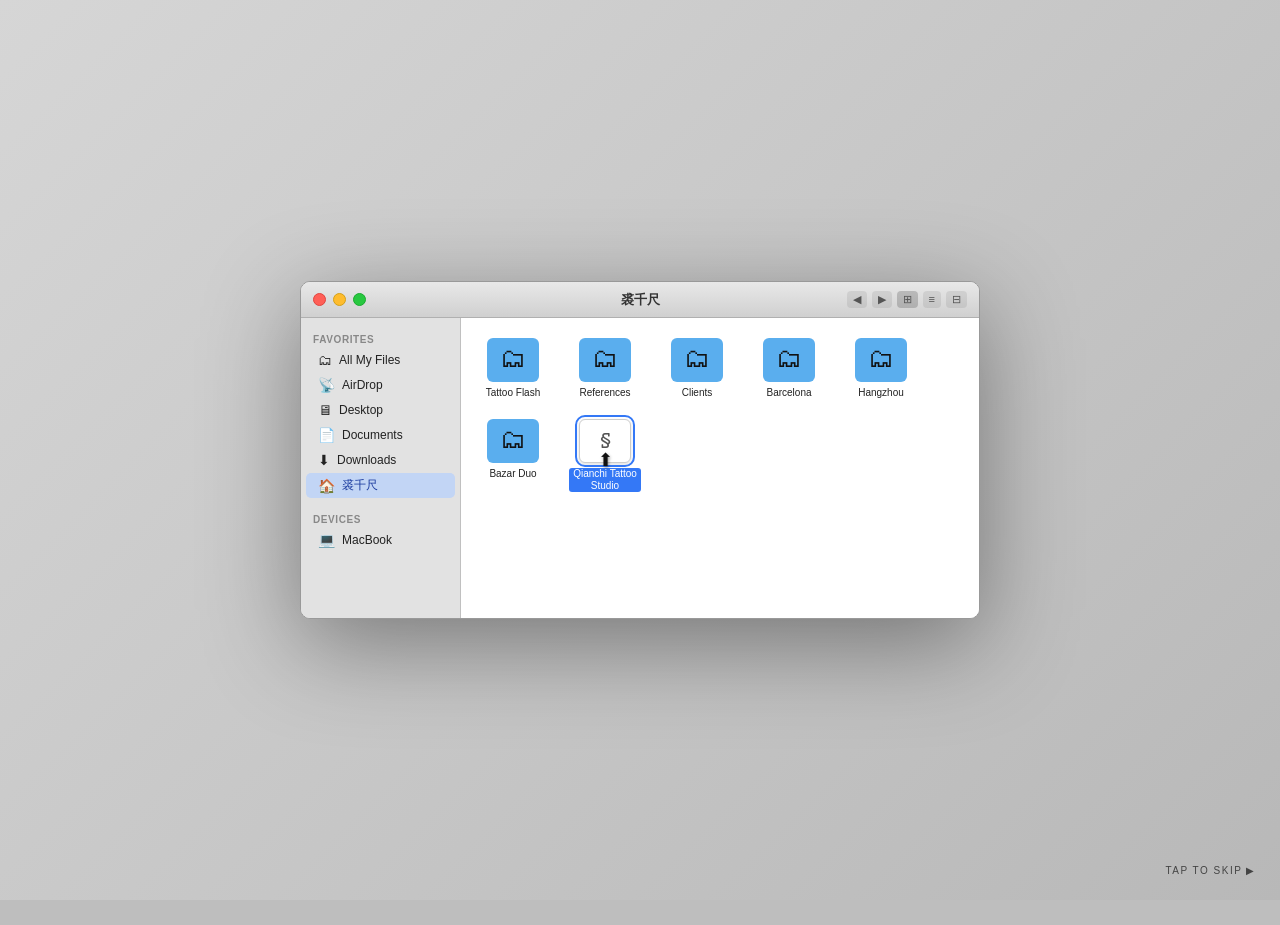
<file: index.html>
<!DOCTYPE html>
<html lang="zh">
<head>
<meta charset="UTF-8">
<meta name="viewport" content="width=device-width, initial-scale=1.0, maximum-scale=1.0">
<title>裘千尺 · Tattoo Studio</title>
<link rel="preconnect" href="https://fonts.googleapis.com">
<link href="https://fonts.googleapis.com/css2?family=Courier+Prime:ital,wght@0,400;0,700;1,400&display=swap" rel="stylesheet">
<link rel="stylesheet" href="style.css">
<script defer src="https://cloud.umami.is/script.js" data-website-id="6d7d5c8f-f612-4120-91cd-2d39d149b8e7"></script>
</head>
<body>

<!-- ════ SPLASH ════ -->
<div id="splash">
  <div id="finderWrap">
    <div id="finderWin">
      <div class="fn-titlebar">
        <div class="fn-dots">
          <span class="fn-dot fn-r"></span>
          <span class="fn-dot fn-y"></span>
          <span class="fn-dot fn-g"></span>
        </div>
        <span class="fn-title">裘千尺</span>
        <div class="fn-toolbar-icons">
          <span class="fn-icon-btn">◀</span>
          <span class="fn-icon-btn">▶</span>
          <span class="fn-icon-btn fn-active">⊞</span>
          <span class="fn-icon-btn">≡</span>
          <span class="fn-icon-btn">⊟</span>
        </div>
      </div>
      <div class="fn-body">
        <div class="fn-sidebar">
          <div class="fn-sgroup">Favorites</div>
          <div class="fn-sitem"><span class="fn-sico">🗂</span> All My Files</div>
          <div class="fn-sitem"><span class="fn-sico">📡</span> AirDrop</div>
          <div class="fn-sitem"><span class="fn-sico">🖥</span> Desktop</div>
          <div class="fn-sitem"><span class="fn-sico">📄</span> Documents</div>
          <div class="fn-sitem"><span class="fn-sico">⬇</span> Downloads</div>
          <div class="fn-sitem fn-sel"><span class="fn-sico">🏠</span> 裘千尺</div>
          <div class="fn-sgroup" style="margin-top:10px">Devices</div>
          <div class="fn-sitem"><span class="fn-sico">💻</span> MacBook</div>
        </div>
        <div class="fn-main" id="fnMain">
          <div class="fn-folder"><div class="fn-ficon fn-blue">🗂</div><span>Tattoo Flash</span></div>
          <div class="fn-folder"><div class="fn-ficon fn-blue">🗂</div><span>References</span></div>
          <div class="fn-folder"><div class="fn-ficon fn-blue">🗂</div><span>Clients</span></div>
          <div class="fn-folder"><div class="fn-ficon fn-blue">🗂</div><span>Barcelona</span></div>
          <div class="fn-folder"><div class="fn-ficon fn-blue">🗂</div><span>Hangzhou</span></div>
          <div class="fn-folder"><div class="fn-ficon fn-blue">🗂</div><span>Bazar Duo</span></div>
          <div class="fn-folder" id="fnFile">
            <div class="fn-ficon fn-rtf">§</div>
            <span>Qianchi Tattoo Studio</span>
          </div>
        </div>
      </div>
    </div>
    <div id="fnCursor">&#x2B06;</div>
  </div>
  <div class="splash-skip" onclick="window.endSplash && window.endSplash()">TAP TO SKIP ▶</div>
</div>

<!-- ════ LANGUAGE SELECT ════ -->
<div id="langSelect" style="display:none;">
  <div id="langCard">
    <div id="langTitle">Qianchi Tattoo Studio</div>
    <div id="langSub">choose your language</div>
    <div id="langBtns">
      <button class="lang-btn" onclick="setLang('en')">
        <span class="lang-btn-main">English</span>
        <span class="lang-btn-sub">EN</span>
      </button>
      <button class="lang-btn" onclick="setLang('es')">
        <span class="lang-btn-main">Español</span>
        <span class="lang-btn-sub">ES</span>
      </button>
      <button class="lang-btn" onclick="setLang('zh')">
        <span class="lang-btn-main">中文</span>
        <span class="lang-btn-sub">ZH</span>
      </button>
    </div>
  </div>
</div>

<!-- ════ APP ════ -->
<div class="app">

  <!-- titlebar -->
  <div class="titlebar">
    <div class="dots">
      <div class="dot dot-r" onclick="show('home')"></div>
      <div class="dot dot-y"></div>
      <div class="dot dot-g"></div>
    </div>
    <div class="tb-name">
      <div class="tb-file-icon">§</div>
      <span>Qianchi Tattoo Studio</span>
    </div>
  </div>

  <!-- toolbar -->
  <div class="toolbar-wrap">
    <div class="toolbar">
      <div class="tg"><div class="tb">¶</div></div>
      <div class="tg">
        <select class="tsel" style="width:62px"><option>Courier</option></select>
        <select class="tsel" style="width:68px"><option>Negrita</option></select>
        <select class="tsel" style="width:40px"><option>12</option></select>
      </div>
      <div class="tg">
        <button class="tb" id="langToggleBtn" onclick="cycleLang()" style="font-size:10px;letter-spacing:0.06em;padding:0 8px;color:var(--t-ink);">🌐 EN</button>
      </div>
      <div class="tg">
        <button class="tb" onclick="togglePalette(event)" style="font-size:10px;letter-spacing:0.06em;padding:0 8px;color:var(--t-ink);">⬛ Change Background</button>
      </div>
      <div class="tg"><div class="tb" style="font-size:10px;padding:0 5px">a</div></div>
      <div class="tg">
        <div class="tb" style="font-weight:bold">B</div>
        <div class="tb" style="font-style:italic">I</div>
        <div class="tb" style="text-decoration:underline">U</div>
      </div>
      <div class="tg">
        <div class="tb">≡</div><div class="tb">≡</div><div class="tb">≡</div><div class="tb">≡</div>
      </div>
      <div class="tg"><select class="tsel" style="width:42px"><option>1.0</option></select></div>
      <div class="tg"><div class="tb">☰</div></div>
    </div>

    <!-- COLOR PALETTE BAR -->
    <div class="palette-bar" id="paletteBar">
      <div class="swatch active" style="background:#ffffff;border-color:#888" title="White"       onclick="setTheme('white')"></div>
      <div class="swatch"        style="background:#000000"                   title="Black"       onclick="setTheme('black')"></div>
      <div class="swatch"        style="background:#f0ede6"                   title="Cream"       onclick="setTheme('cream')"></div>
      <div class="swatch"        style="background:#e8e0d4"                   title="Linen"       onclick="setTheme('linen')"></div>
      <div class="pal-sep"></div>
      <div class="swatch"        style="background:#fce4ec"                   title="Blush"       onclick="setTheme('blush')"></div>
      <div class="swatch"        style="background:#f8bbd0"                   title="Pink"        onclick="setTheme('pink')"></div>
      <div class="swatch"        style="background:#e1f5fe"                   title="Sky"         onclick="setTheme('sky')"></div>
      <div class="swatch"        style="background:#e8f5e9"                   title="Mint"        onclick="setTheme('mint')"></div>
      <div class="swatch"        style="background:#fff9c4"                   title="Lemon"       onclick="setTheme('lemon')"></div>
      <div class="swatch"        style="background:#f3e5f5"                   title="Lavender"    onclick="setTheme('lavender')"></div>
      <div class="swatch"        style="background:#fbe9e7"                   title="Peach"       onclick="setTheme('peach')"></div>
      <div class="pal-sep"></div>
      <div class="swatch"        style="background:#ff4081"                   title="Hot Pink"    onclick="setTheme('hotpink')"></div>
      <div class="swatch"        style="background:#e53935"                   title="Red"         onclick="setTheme('red')"></div>
      <div class="swatch"        style="background:#ff6d00"                   title="Orange"      onclick="setTheme('orange')"></div>
      <div class="swatch"        style="background:#ffd600"                   title="Yellow"      onclick="setTheme('yellow')"></div>
      <div class="swatch"        style="background:#00c853"                   title="Green"       onclick="setTheme('green')"></div>
      <div class="swatch"        style="background:#0091ea"                   title="Blue"        onclick="setTheme('blue')"></div>
      <div class="swatch"        style="background:#aa00ff"                   title="Purple"      onclick="setTheme('purple')"></div>
      <div class="pal-sep"></div>
      <div class="swatch"        style="background:#1a1a2e"                   title="Midnight"    onclick="setTheme('midnight')"></div>
      <div class="swatch"        style="background:#1b4332"                   title="Forest"      onclick="setTheme('forest')"></div>
      <div class="swatch"        style="background:#2d1b69"                   title="Ultraviolet" onclick="setTheme('ultraviolet')"></div>
      <div class="swatch"        style="background:#3e2723"                   title="Espresso"    onclick="setTheme('espresso')"></div>
      <div class="swatch"        style="background:#37474f"                   title="Slate"       onclick="setTheme('slate')"></div>
    </div>
  </div><!-- /toolbar-wrap -->

  <!-- DRAW BAR -->
  <div class="draw-bar" id="drawBar">
    <button class="draw-tool-btn" id="drawToggle" onclick="toggleDraw()">✏️ 画</button>
    <div class="draw-sep"></div>
    <button class="brush-btn on" id="bsz1" onclick="setBrush(2,'bsz1')" title="细 Fine"><div class="brush-dot" style="width:2px;height:2px"></div></button>
    <button class="brush-btn"    id="bsz2" onclick="setBrush(5,'bsz2')" title="中 Mid"><div class="brush-dot" style="width:5px;height:5px"></div></button>
    <button class="brush-btn"    id="bsz3" onclick="setBrush(10,'bsz3')" title="粗 Thick"><div class="brush-dot" style="width:9px;height:9px"></div></button>
    <button class="brush-btn"    id="bsz4" onclick="setBrush(20,'bsz4')" title="超粗 Fat"><div class="brush-dot" style="width:13px;height:13px"></div></button>
    <div class="draw-sep"></div>
    <button class="draw-tool-btn" id="eraserBtn" onclick="toggleEraser()">◻ 橡皮</button>
    <div class="draw-sep"></div>
    <div class="draw-cur-color" id="drawCurColor" style="background:#111111"></div>
    <div class="draw-sep"></div>
    <div class="draw-color on"  style="background:#111111"            onclick="setDrawColor('#111111',this)"></div>
    <div class="draw-color"     style="background:#ffffff;border-color:#999" onclick="setDrawColor('#ffffff',this)"></div>
    <div class="draw-color"     style="background:#e53935"            onclick="setDrawColor('#e53935',this)"></div>
    <div class="draw-color"     style="background:#ff6d00"            onclick="setDrawColor('#ff6d00',this)"></div>
    <div class="draw-color"     style="background:#ffd600"            onclick="setDrawColor('#ffd600',this)"></div>
    <div class="draw-color"     style="background:#00c853"            onclick="setDrawColor('#00c853',this)"></div>
    <div class="draw-color"     style="background:#0091ea"            onclick="setDrawColor('#0091ea',this)"></div>
    <div class="draw-color"     style="background:#aa00ff"            onclick="setDrawColor('#aa00ff',this)"></div>
    <div class="draw-color"     style="background:#ff4081"            onclick="setDrawColor('#ff4081',this)"></div>
    <div class="draw-sep"></div>
    <button class="draw-tool-btn" onclick="clearDraw()" title="清除">✕ 清除</button>
  </div>

  <div id="drawCursor"></div>

  <!-- ruler -->
  <div class="ruler">
    <div class="ruler-tri">▼</div>
    <div class="ruler-inner">
      <div class="ruler-marks">
        <div class="rn">0</div><div class="rn">2</div><div class="rn">4</div>
        <div class="rn">6</div><div class="rn">8</div><div class="rn">10</div>
        <div class="rn">12</div><div class="rn">14</div><div class="rn">16</div><div class="rn">18</div>
      </div>
    </div>
  </div>

  <!-- document area -->
  <div id="drawWrap">
    <canvas id="drawCanvas"></canvas>
    <div class="doc-area" id="docArea">

      <!-- ══ HOME ══ -->
      <div id="home" class="screen active">
        <div class="paper home-paper">
          <div class="home-top">
            <div class="home-name-block" id="homeNameBlock">
              <div class="home-name-en">qiuqianchi</div>
              <div class="home-name-zh">裘千尺 <span class="home-pronouns">she/they</span></div>
            </div>
            <div class="home-bio" id="homeBio">
              <div class="hbio-en">Tattoo Artist · Feminist Artist · Interaction Designer</div>
              <div class="hbio-es">Tatuadora · Artista feminista · Diseñadora de interacción</div>
              <div class="hbio-zh">纹身师 · 女性主义艺术家 · 交互设计师</div>
              <div class="hbio-loc">Based in Barcelona · Available worldwide</div>
            </div>
          </div>
          <div class="home-octo" id="jackBox" onclick="replayJack()" title="tap to replay"></div>
          <div class="home-bottom">
            <button class="home-btn home-btn-book" onclick="show('book')">
              <span class="hb-en">Book a Tattoo</span>
              <span class="hb-es">Reservar Tatuaje</span>
              <span class="hb-zh">预约纹身</span>
            </button>
            <button class="home-btn" onclick="show('shop')">
              <span class="hb-en">Shop Products</span>
              <span class="hb-es">Tienda</span>
              <span class="hb-zh">购买点好玩的产品</span>
            </button>
          </div>
        </div>
      </div>

      <!-- ══ BOOK ══ -->
      <div id="book" class="screen">
        <div class="paper inner-paper">
          <button class="doc-back" onclick="show('home')">← Back / Volver / 返回</button>
          <div class="doc-title-en">How to book a tattoo?</div>
          <div class="doc-title-es">¿Cómo reservar un tatuaje?</div>
          <div class="doc-title-zh">如何预约纹身？</div>
          <hr class="thick">
          <div class="desc-box">
            <div class="desc-en">Choose the way that fits you.</div>
            <div class="desc-es">Elige la forma que más te convenga.</div>
            <div class="desc-zh">请选择适合你的方式。</div>
          </div>
          <button class="nav-item" onclick="show('flash')">
            <div class="ni-art"> _
 / |
| |
|_|</div>
            <div class="ni-body">
              <div class="ni-en">Flash Tattoo</div>
              <div class="ni-es">Reservar Flash</div>
              <div class="ni-zh">Flash 预约</div>
            </div>
            <div class="ni-arr">▶</div>
          </button>
          <button class="nav-item" onclick="show('custom')">
            <div class="ni-art"> ___
|_  )
 / /
/___|</div>
            <div class="ni-body">
              <div class="ni-en">Custom Tattoo Design</div>
              <div class="ni-es">Diseño personalizado</div>
              <div class="ni-zh">定制设计</div>
            </div>
            <div class="ni-arr">▶</div>
          </button>
          <button class="nav-item" onclick="show('yours')">
            <div class="ni-art"> ___
|__ /
|_ \
|___/</div>
            <div class="ni-body">
              <div class="ni-en">Tattoo Your Design</div>
              <div class="ni-es">Tu propio diseño</div>
              <div class="ni-zh">自带图案</div>
            </div>
            <div class="ni-arr">▶</div>
          </button>
        </div>
      </div>

      <!-- ══ YOUR DESIGN ══ -->
      <div id="yours" class="screen">
        <div class="paper inner-paper">
          <button class="doc-back" onclick="show('book')">← Back / Volver / 返回</button>
          <div class="doc-title-en">Tattoo Your Design</div>
          <div class="doc-title-es">Tu propio diseño</div>
          <div class="doc-title-zh">纹你的图案</div>
          <hr class="thick">
          <div class="desc-box">
            <div class="desc-en">Already have a design? I can bring it to skin.</div>
            <div class="desc-es">¿Ya tienes un diseño? Puedo tatuarlo en tu piel.</div>
            <div class="desc-zh">如果你已经有想要纹的图案，我可以帮你执行。</div>
          </div>
          <div class="sec-lbl"><span class="lbl-en">Process</span> <span class="lbl-es">/ Proceso</span> <span class="lbl-zh">/ 流程</span></div>
          <div class="step"><div class="sn">01.</div><div>
            <div class="s-en">Send your design via WhatsApp</div>
            <div class="s-es">Envía tu diseño por WhatsApp</div>
            <div class="s-zh">发送你的图案</div>
          </div></div>
          <div class="step"><div class="sn">02.</div><div>
            <div class="s-en">Confirm size and placement</div>
            <div class="s-es">Confirmar tamaño y ubicación</div>
            <div class="s-zh">确认尺寸与位置</div>
          </div></div>
          <div class="step"><div class="sn">03.</div><div>
            <div class="s-en">Pay deposit to secure session</div>
            <div class="s-es">Pagar depósito para confirmar</div>
            <div class="s-zh">支付定金</div>
          </div></div>
          <div class="step"><div class="sn">04.</div><div>
            <div class="s-en">Book your appointment</div>
            <div class="s-es">Reservar tu cita</div>
            <div class="s-zh">预约纹身时间</div>
          </div></div>
          <div class="btns">
            <a class="cta cta-p" href="https://wa.me/34661329006?text=Hi!%20I%20want%20to%20tattoo%20my%20own%20design." target="_blank">
              <span class="cta-main-en">▶ WhatsApp</span>
              <span class="cta-main-es" style="display:none">▶ WhatsApp</span>
              <span class="cta-main-zh" style="display:none">▶ WhatsApp</span>
            </a>
          </div>
        </div>
      </div>

      <!-- ══ CUSTOM ══ -->
      <div id="custom" class="screen">
        <div class="paper inner-paper">
          <button class="doc-back" onclick="show('book')">← Back / Volver / 返回</button>
          <div class="doc-title-en">Custom Design</div>
          <div class="doc-title-es">Diseño personalizado</div>
          <div class="doc-title-zh">定制设计</div>
          <hr class="thick">
          <div class="desc-box">
            <div class="desc-en">Share your idea — I create something just for you.</div>
            <div class="desc-es">Cuéntame tu idea — creo algo único para ti.</div>
            <div class="desc-zh">告诉我你的想法，我来设计专属图案。</div>
          </div>
          <div class="sec-lbl"><span class="lbl-en">Process</span> <span class="lbl-es">/ Proceso</span> <span class="lbl-zh">/ 流程</span></div>
          <div class="step"><div class="sn">01.</div><div>
            <div class="s-en">Share idea, mood &amp; references</div>
            <div class="s-es">Comparte idea, estilo y referencias</div>
            <div class="s-zh">发送想法与参考图</div>
          </div></div>
          <div class="step"><div class="sn">02.</div><div>
            <div class="s-en">Design discussion and direction</div>
            <div class="s-es">Discutimos la dirección del diseño</div>
            <div class="s-zh">设计方向讨论</div>
          </div></div>
          <div class="step"><div class="sn">03.</div><div>
            <div class="s-en">Draft ready in 3–7 days</div>
            <div class="s-es">Borrador listo en 3–7 días</div>
            <div class="s-zh">3–7天出草稿</div>
          </div></div>
          <div class="step"><div class="sn">04.</div><div>
            <div class="s-en">Approve design, book appointment</div>
            <div class="s-es">Apruebas el diseño y reservas cita</div>
            <div class="s-zh">确认草稿，预约时间</div>
          </div></div>
          <div class="btns">
            <a class="cta cta-p" href="https://wa.me/34661329006?text=Hi!%20I%20want%20a%20custom%20tattoo%20design." target="_blank">
              <span class="cta-main-en">▶ WhatsApp</span>
              <span class="cta-main-es" style="display:none">▶ WhatsApp</span>
              <span class="cta-main-zh" style="display:none">▶ WhatsApp</span>
            </a>
          </div>
        </div>
      </div>

      <!-- ══ FLASH ══ -->
      <div id="flash" class="screen flash-fullscreen">
        <div class="flash-header">
          <button class="doc-back" onclick="show('book')">← Back / Volver / 返回</button>
          <div class="flash-title">
            <span class="doc-title-en" style="font-size:16px">Flash Tattoo</span>
            <span class="doc-title-es" style="font-size:14px">Reservar Flash</span>
            <span class="doc-title-zh" style="font-size:14px">Flash 预约</span>
          </div>
        </div>
        <!-- Gallery now loads as a proper separate page — no more base64 srcdoc! -->
        <iframe id="galleryFrame" class="gallery-iframe" src="gallery.html" frameborder="0" allow="same-origin"></iframe>
      </div>
<!-- ══ SHOP ══ -->
<div id="shop" class="screen">
  <div class="paper inner-paper">
    <button class="doc-back" onclick="show('home')">← Back / Volver / 返回</button>
    <div class="doc-title-en">Shop</div>
    <div class="doc-title-es">Tienda</div>
    <div class="doc-title-zh">周边产品</div>
    <hr class="thick">
    <div class="desc-box">
      <div class="desc-en">Prints, stickers &amp; more.</div>
      <div class="desc-es">Prints, stickers y más.</div>
      <div class="desc-zh">印刷品、贴纸等周边。</div>
    </div>

    <a class="nav-item" href="https://www.instagram.com/qian8chi/" target="_blank">
      <div class="ni-art">;,//;,    ,;/
o:::::::;;///
>::::::::;;\\\
''\\\'" ';\</div>
      <div class="ni-body">
        <div class="ni-en">Instagram</div>
        <div class="ni-es">Instagram</div>
        <div class="ni-zh">Instagram</div>
      </div>
      <div class="ni-arr">▶</div>
    </a>

    <a class="nav-item" href="https://www.xiaohongshu.com/user/profile/59bd209d44363b2cdbf3123d" target="_blank">
      <div class="ni-art">   _______
  /      /,
 /      //
/______//
(______(/</div>
      <div class="ni-body">
        <div class="ni-en">Xiaohongshu · Studio</div>
        <div class="ni-es">Xiaohongshu · Estudio</div>
        <div class="ni-zh">小红书 · 工作室</div>
      </div>
      <div class="ni-arr">▶</div>
    </a>

    <a class="nav-item" href="https://www.xiaohongshu.com/user/profile/5a3bb819e8ac2b2ee2b69931" target="_blank">
      <div class="ni-art">   _______
  /      /,
 /      //
/______//
(______(/</div>
      <div class="ni-body">
        <div class="ni-en">Xiaohongshu · Personal</div>
        <div class="ni-es">Xiaohongshu · Personal</div>
        <div class="ni-zh">小红书 · 个人</div>
      </div>
      <div class="ni-arr">▶</div>
    </a>

    <a class="nav-item" href="https://g-dh14q2ji-f1n31l7a6a86u41l0v.taobao.com/" target="_blank">
      <div class="ni-art"> /\/\
|    |
|____|</div>
      <div class="ni-body">
        <div class="ni-en">Taobao Shop</div>
        <div class="ni-es">Tienda Taobao</div>
        <div class="ni-zh">淘宝店铺</div>
      </div>
      <div class="ni-arr">▶</div>
    </a>

  </div>
</div>
    </div><!-- /doc-area -->
  </div><!-- /drawWrap -->
</div><!-- /app -->

<script src="app.js"></script>
</body>
</html>
</file>
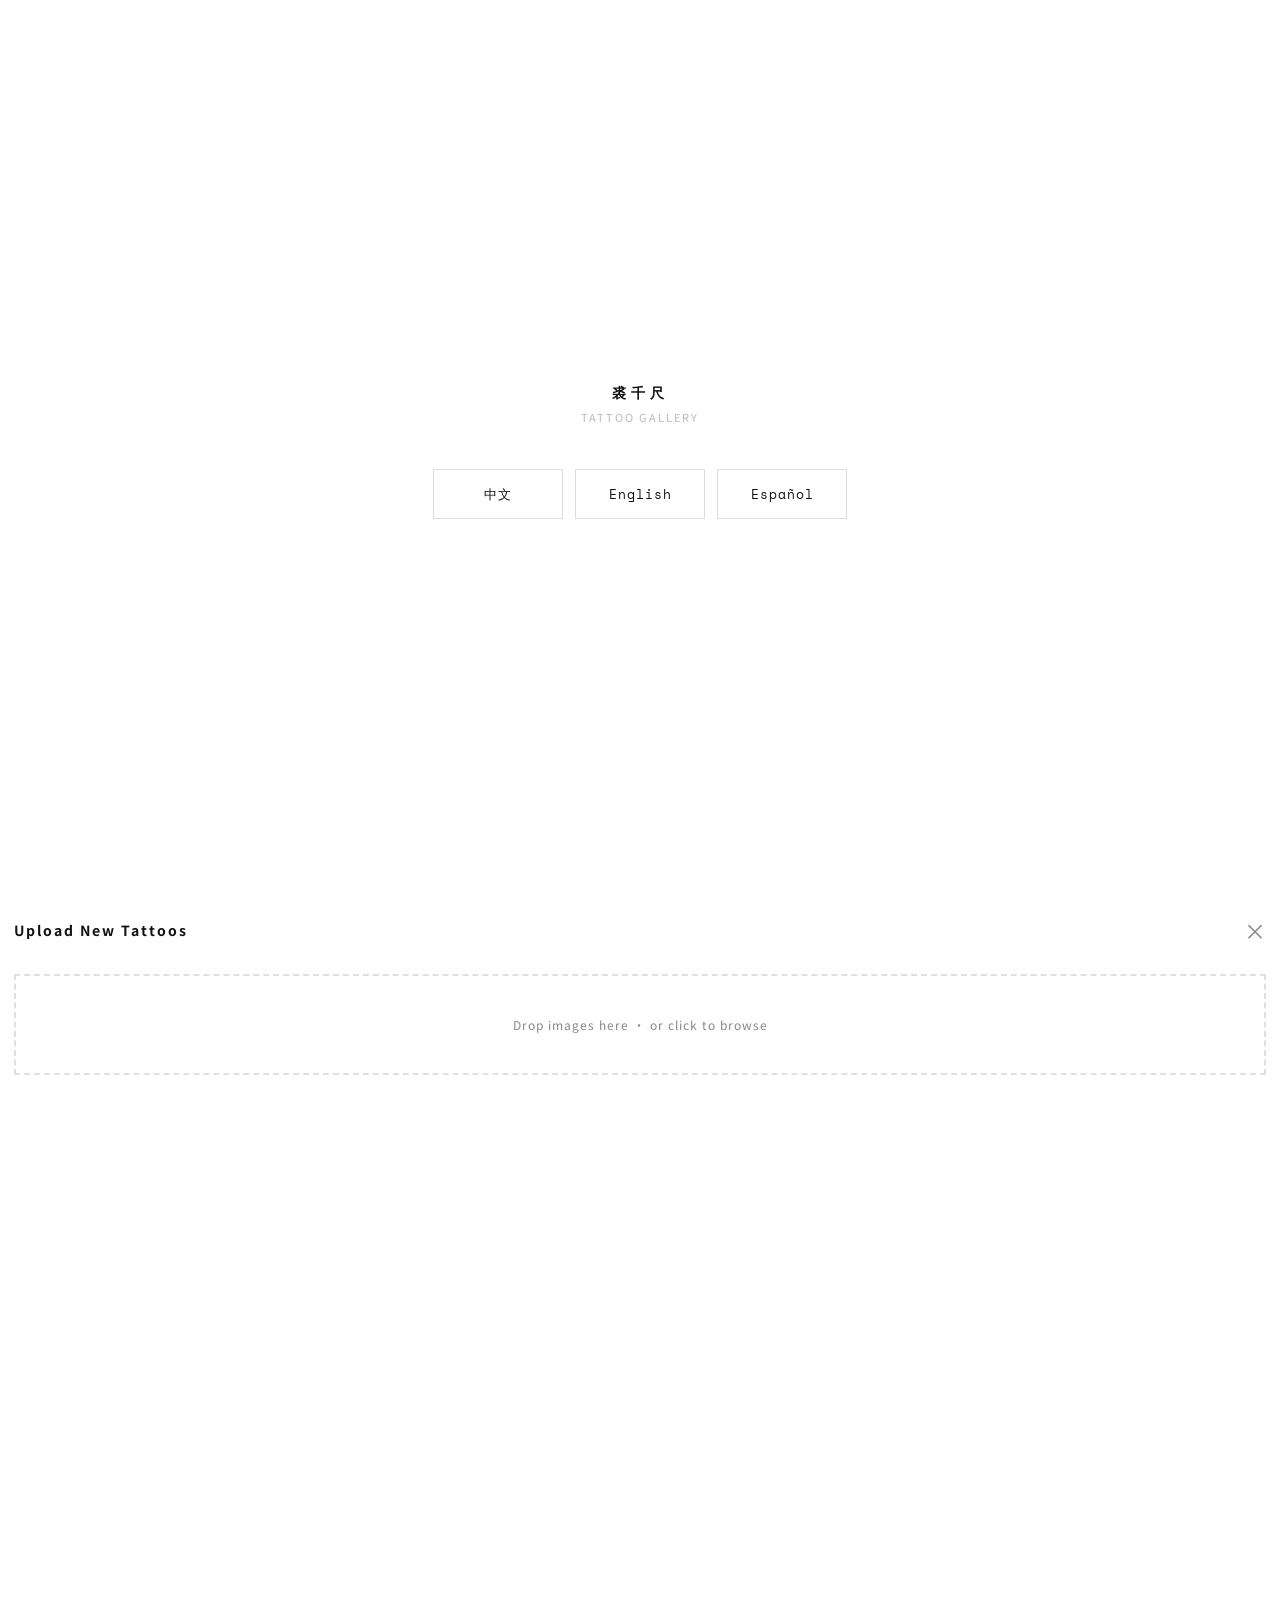
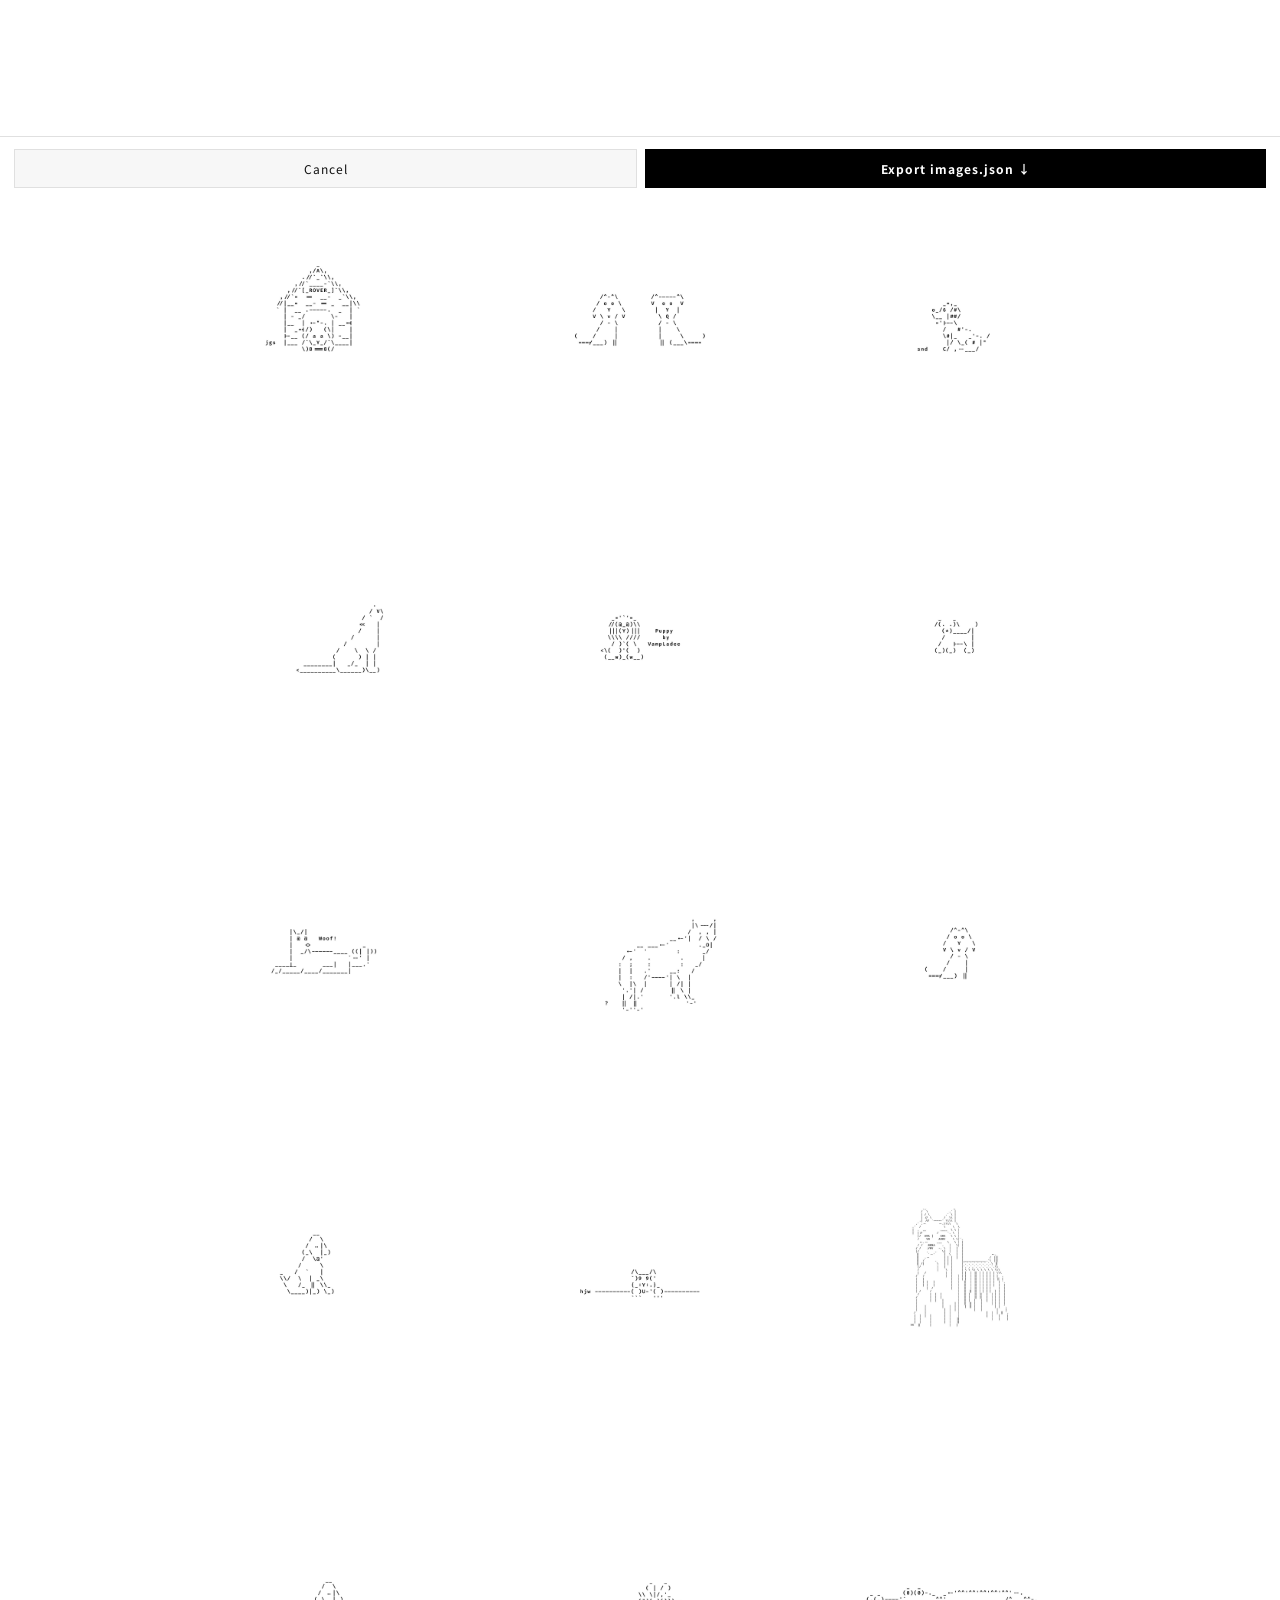
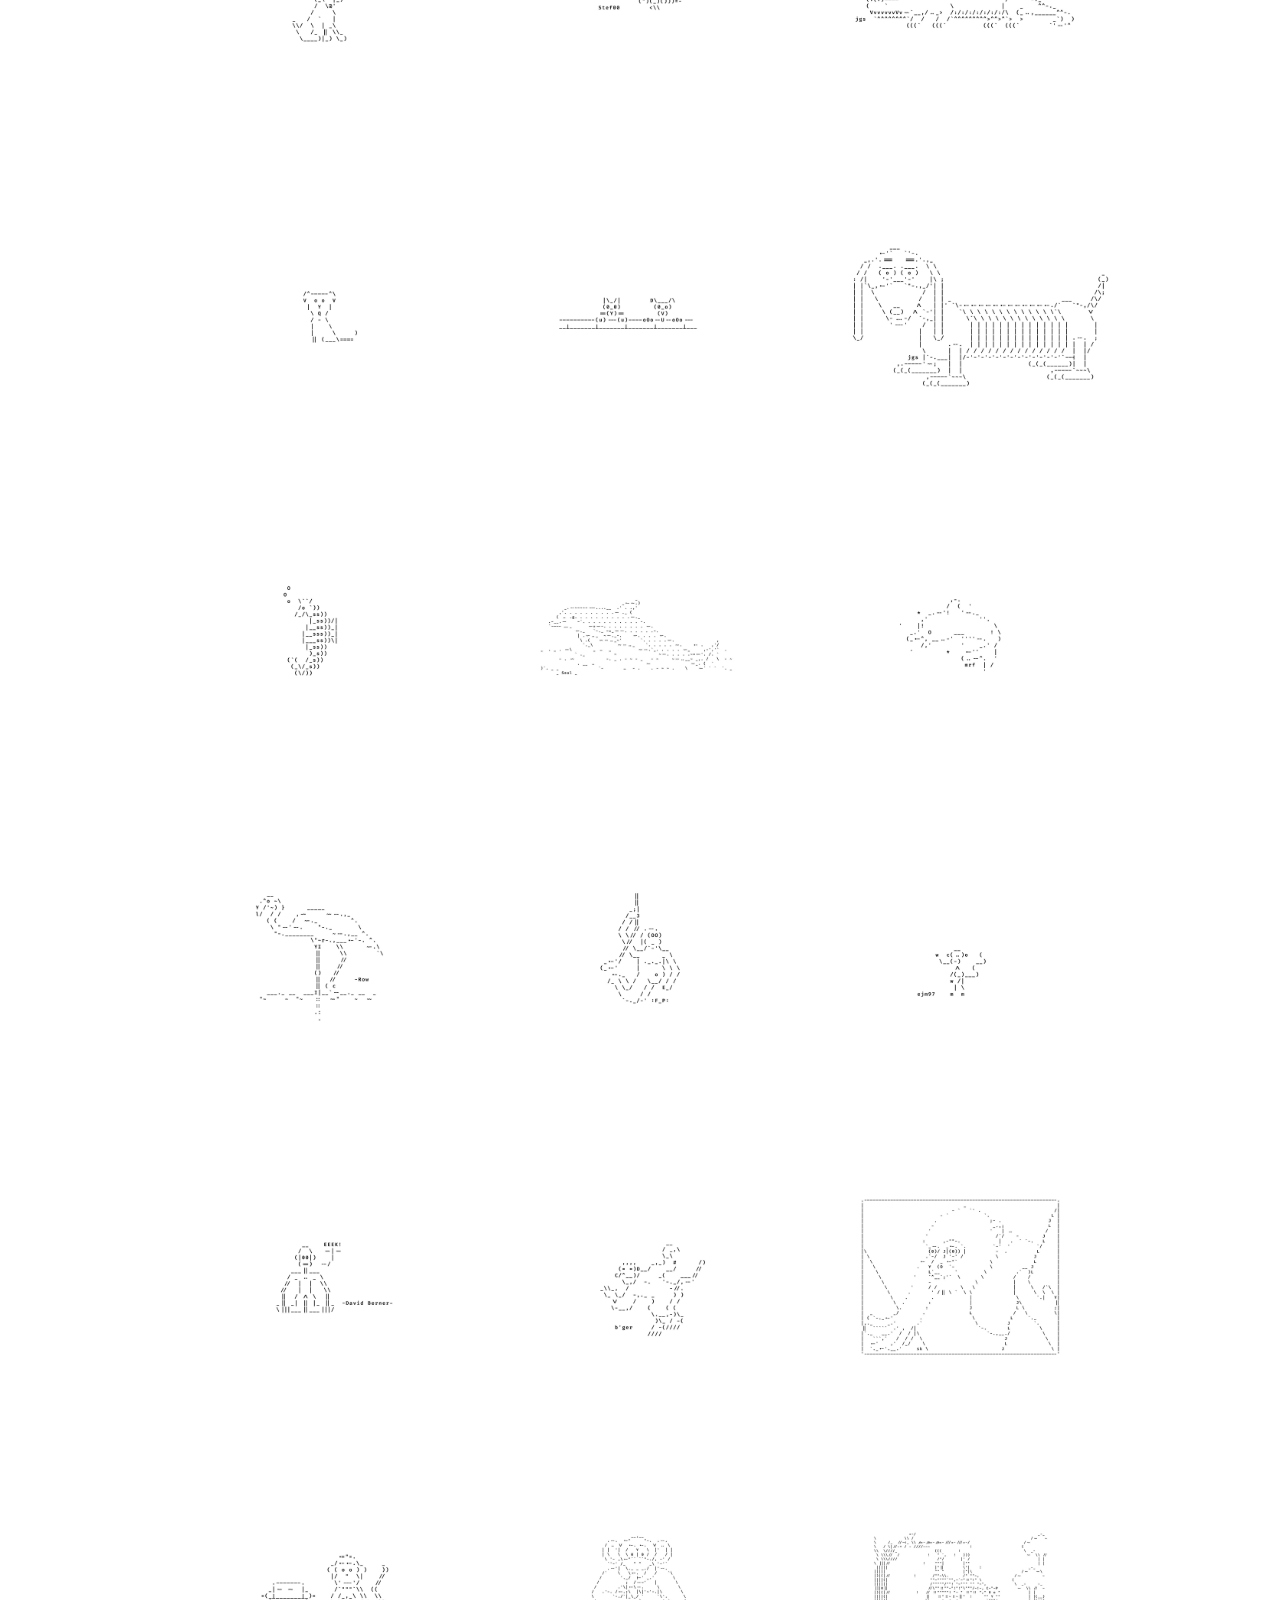
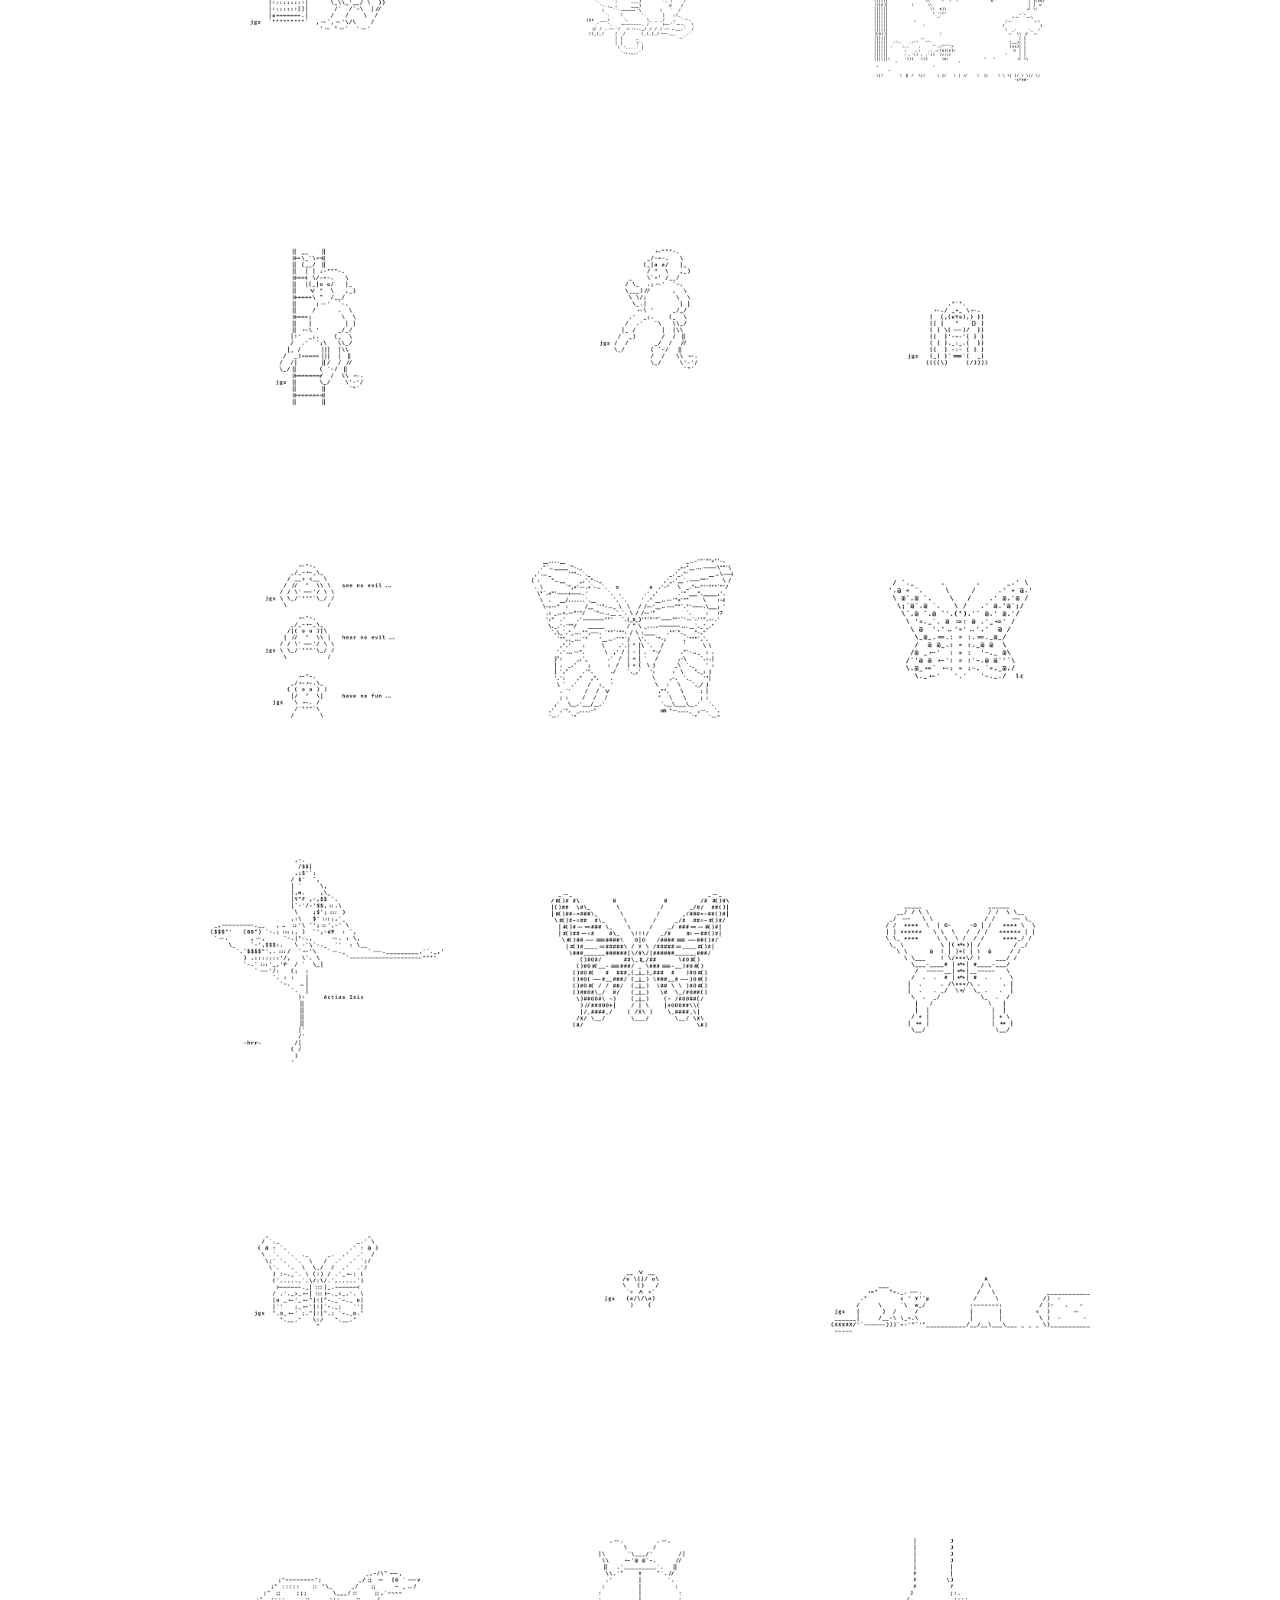
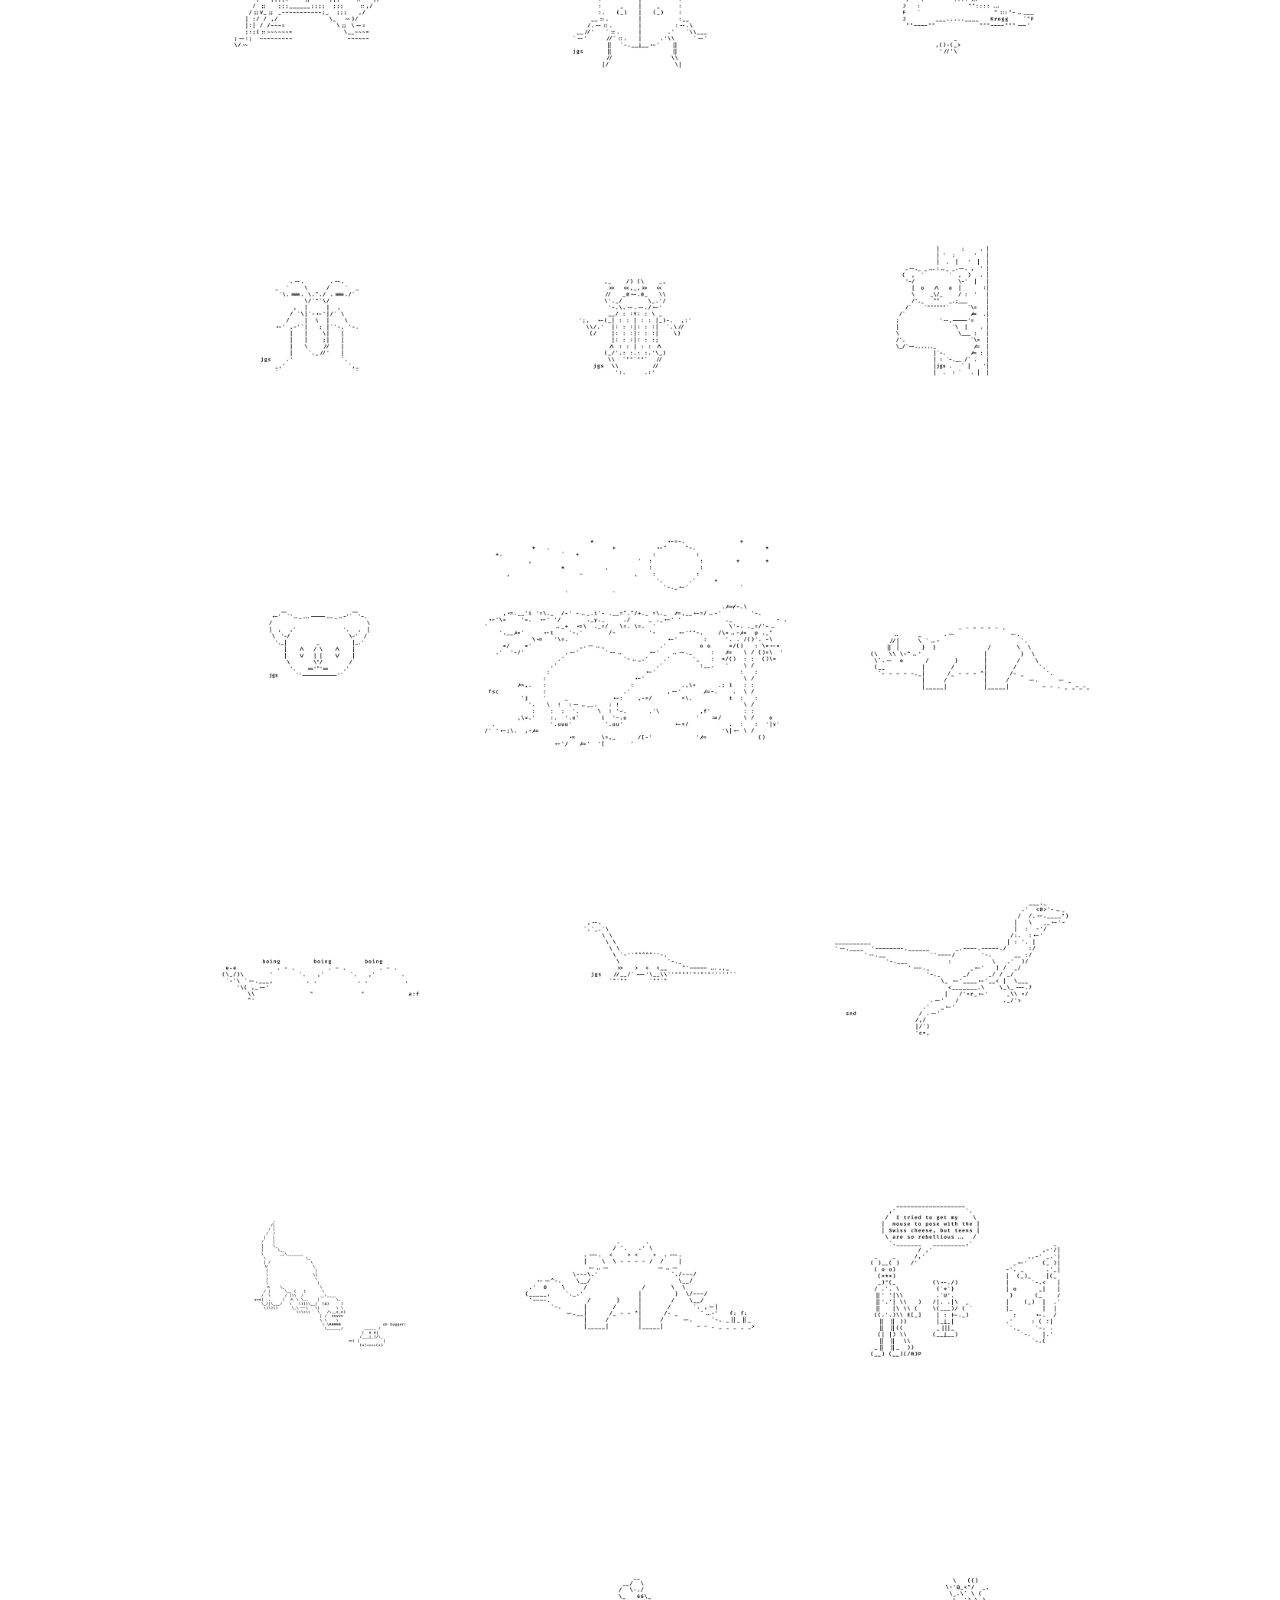
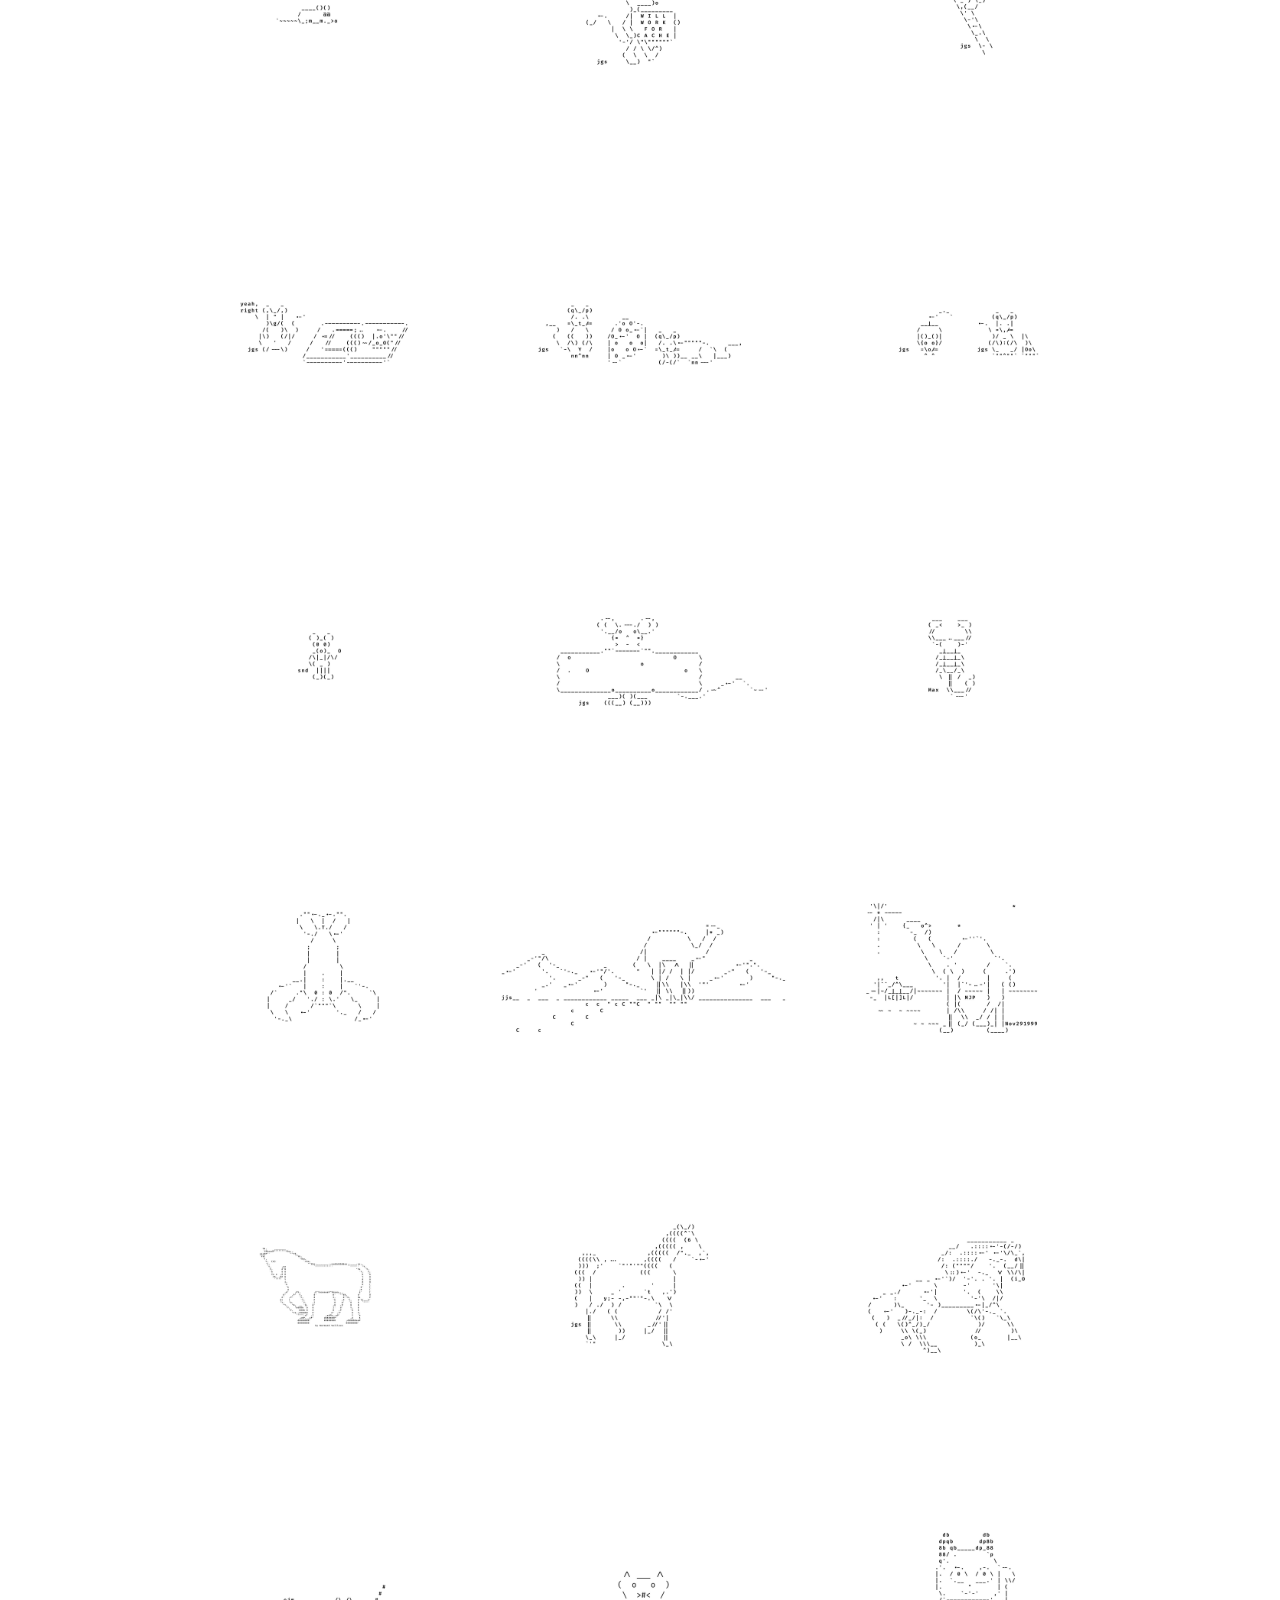
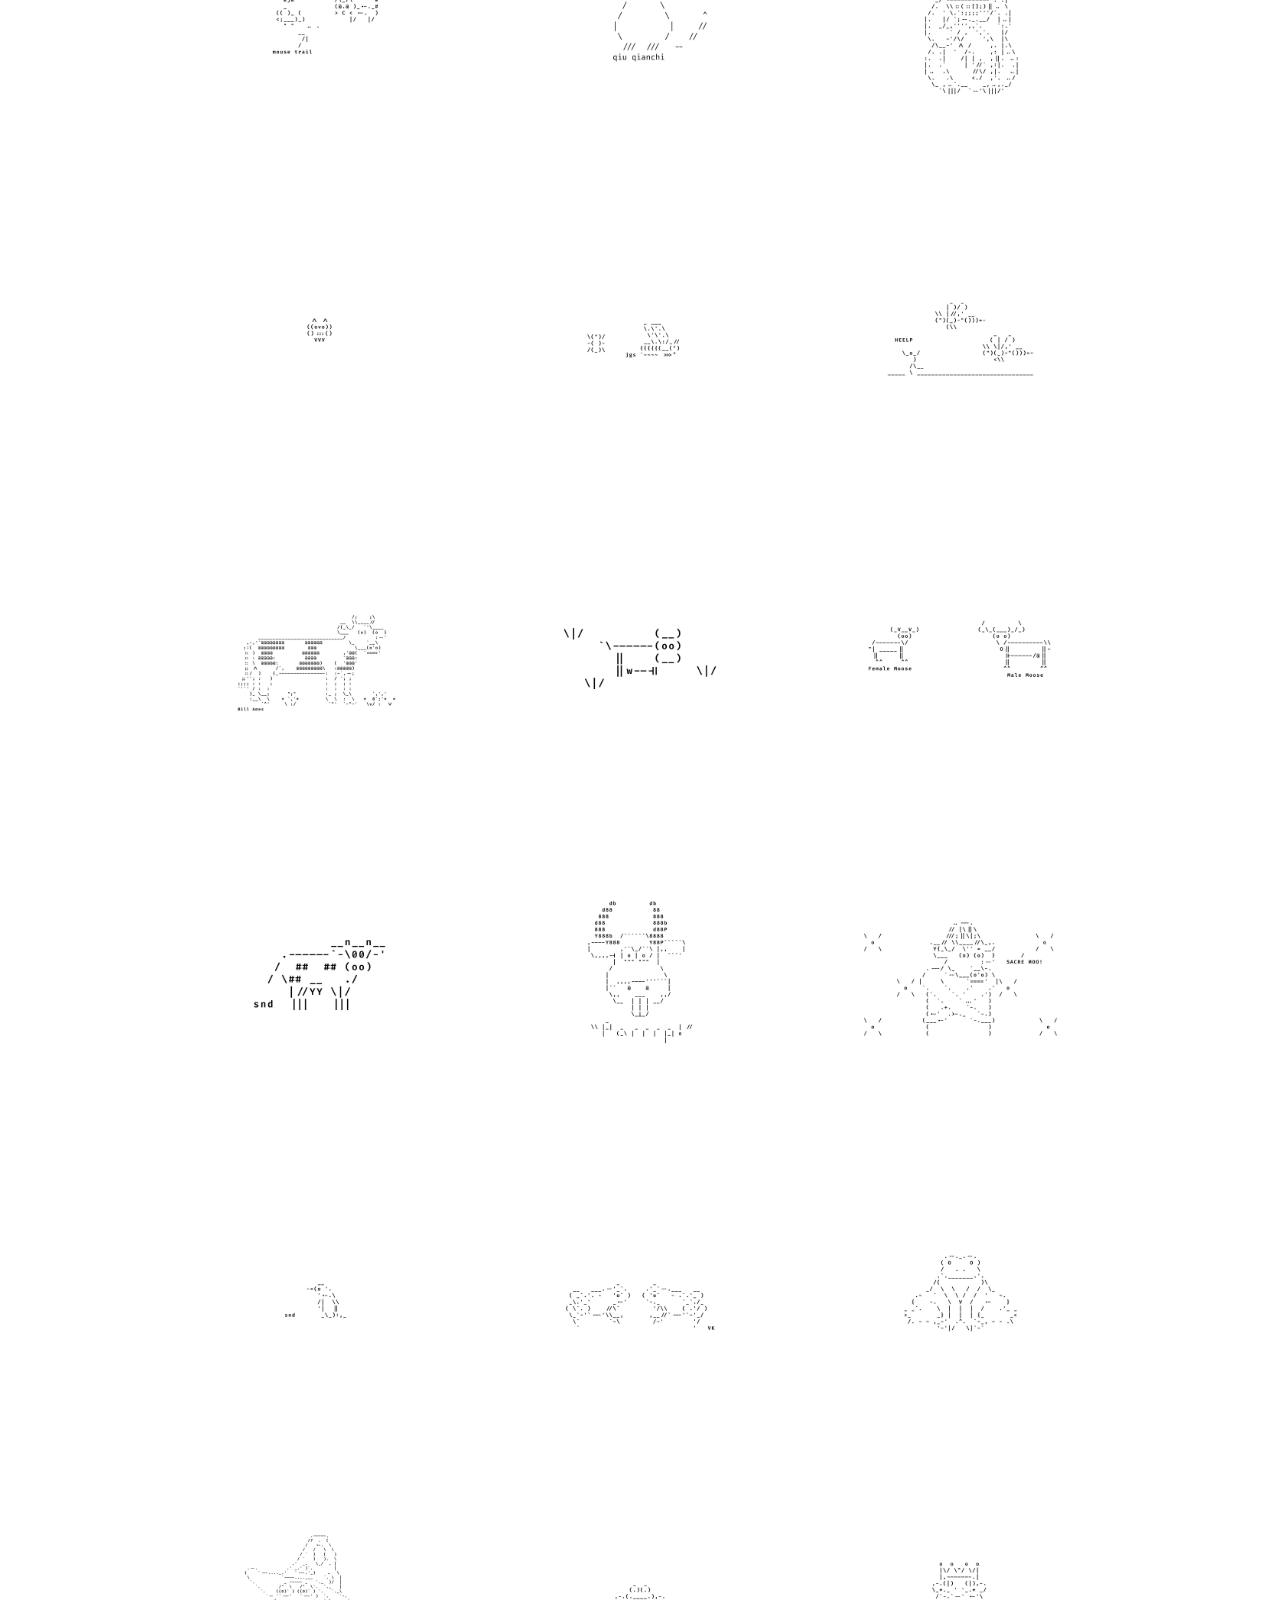
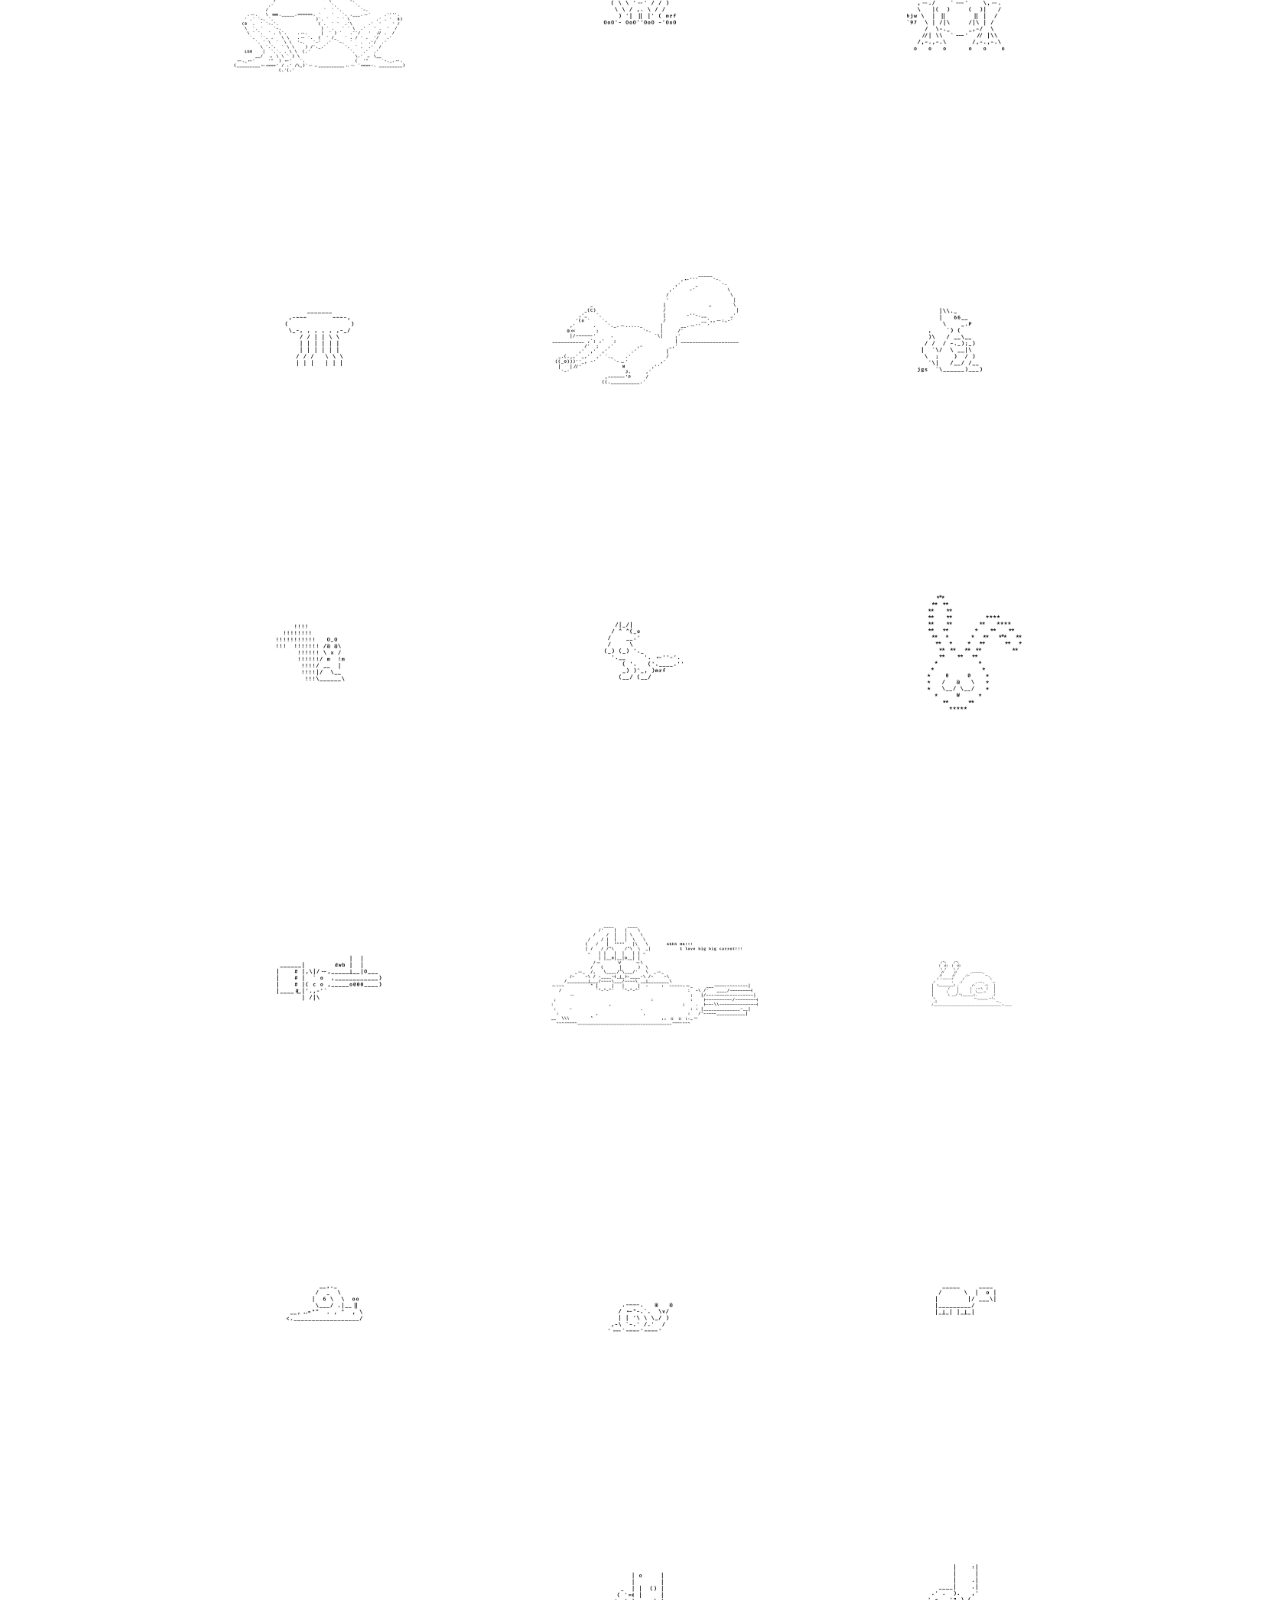
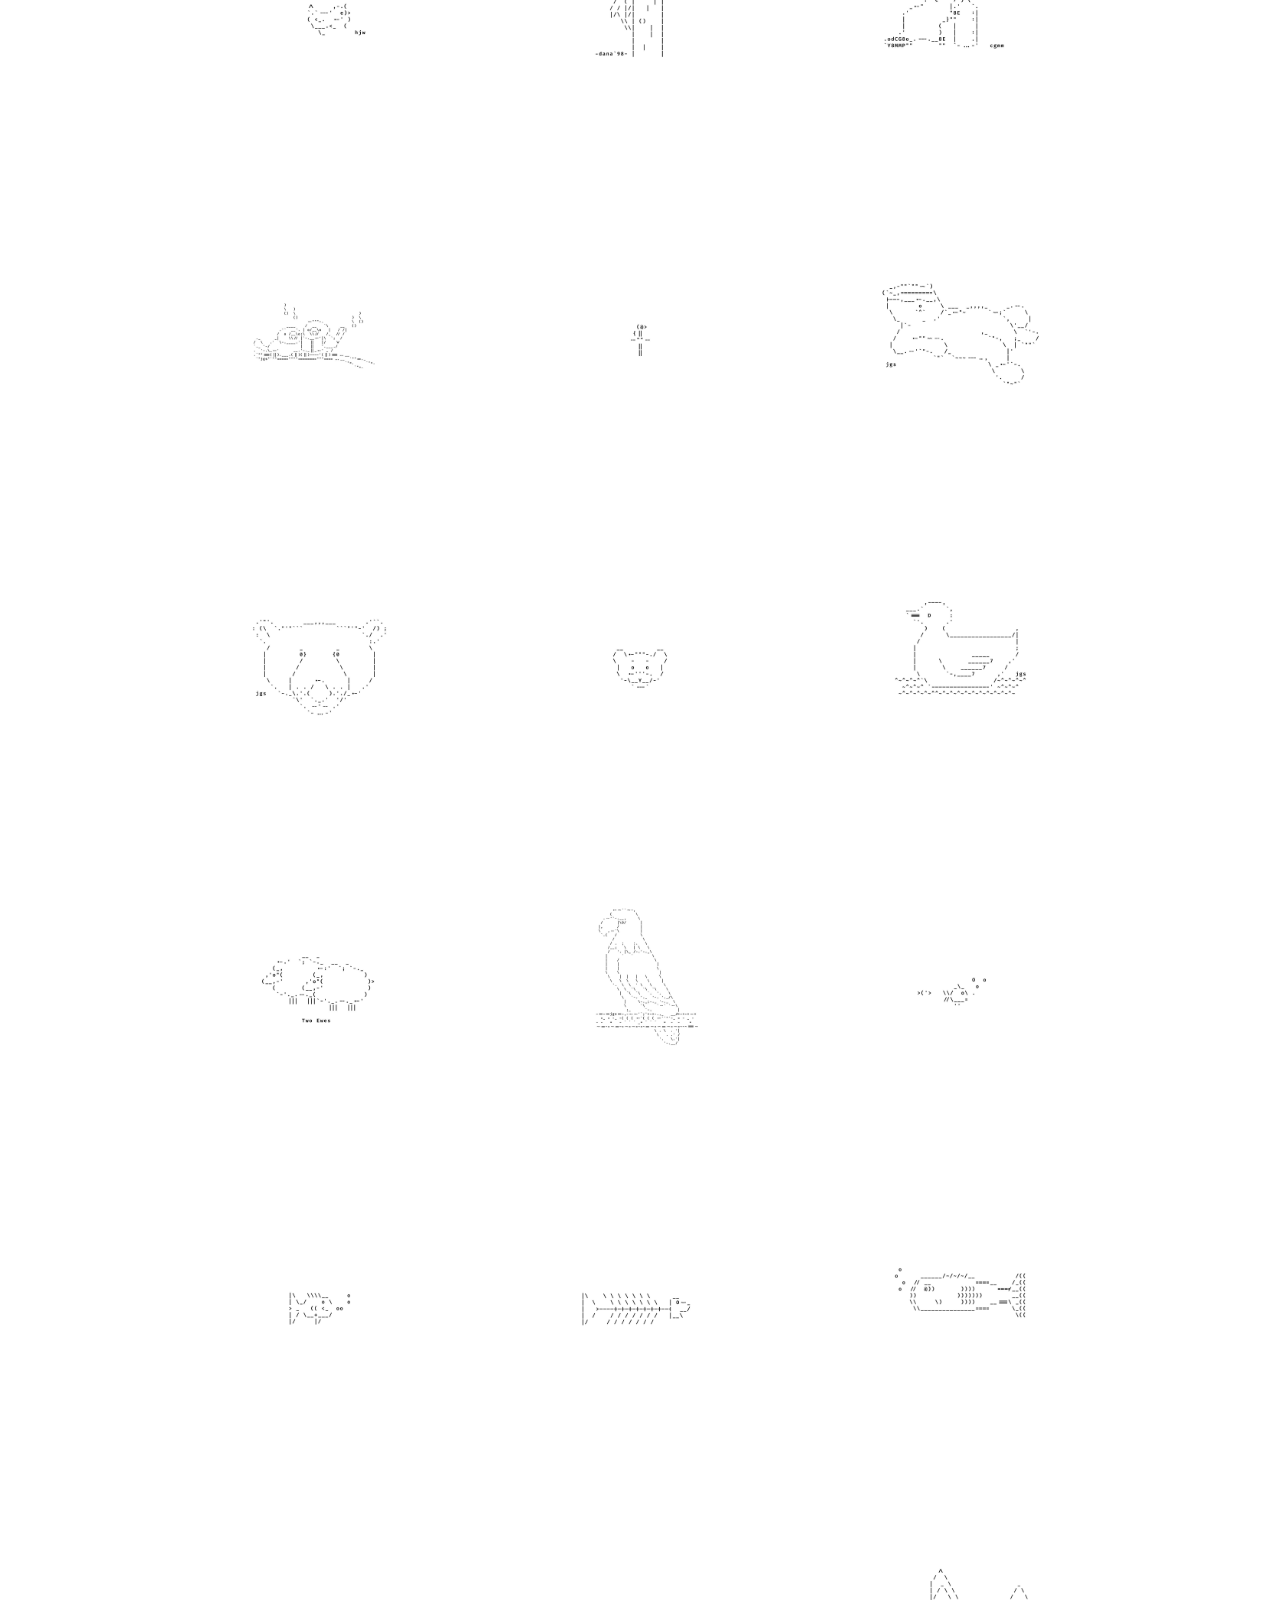
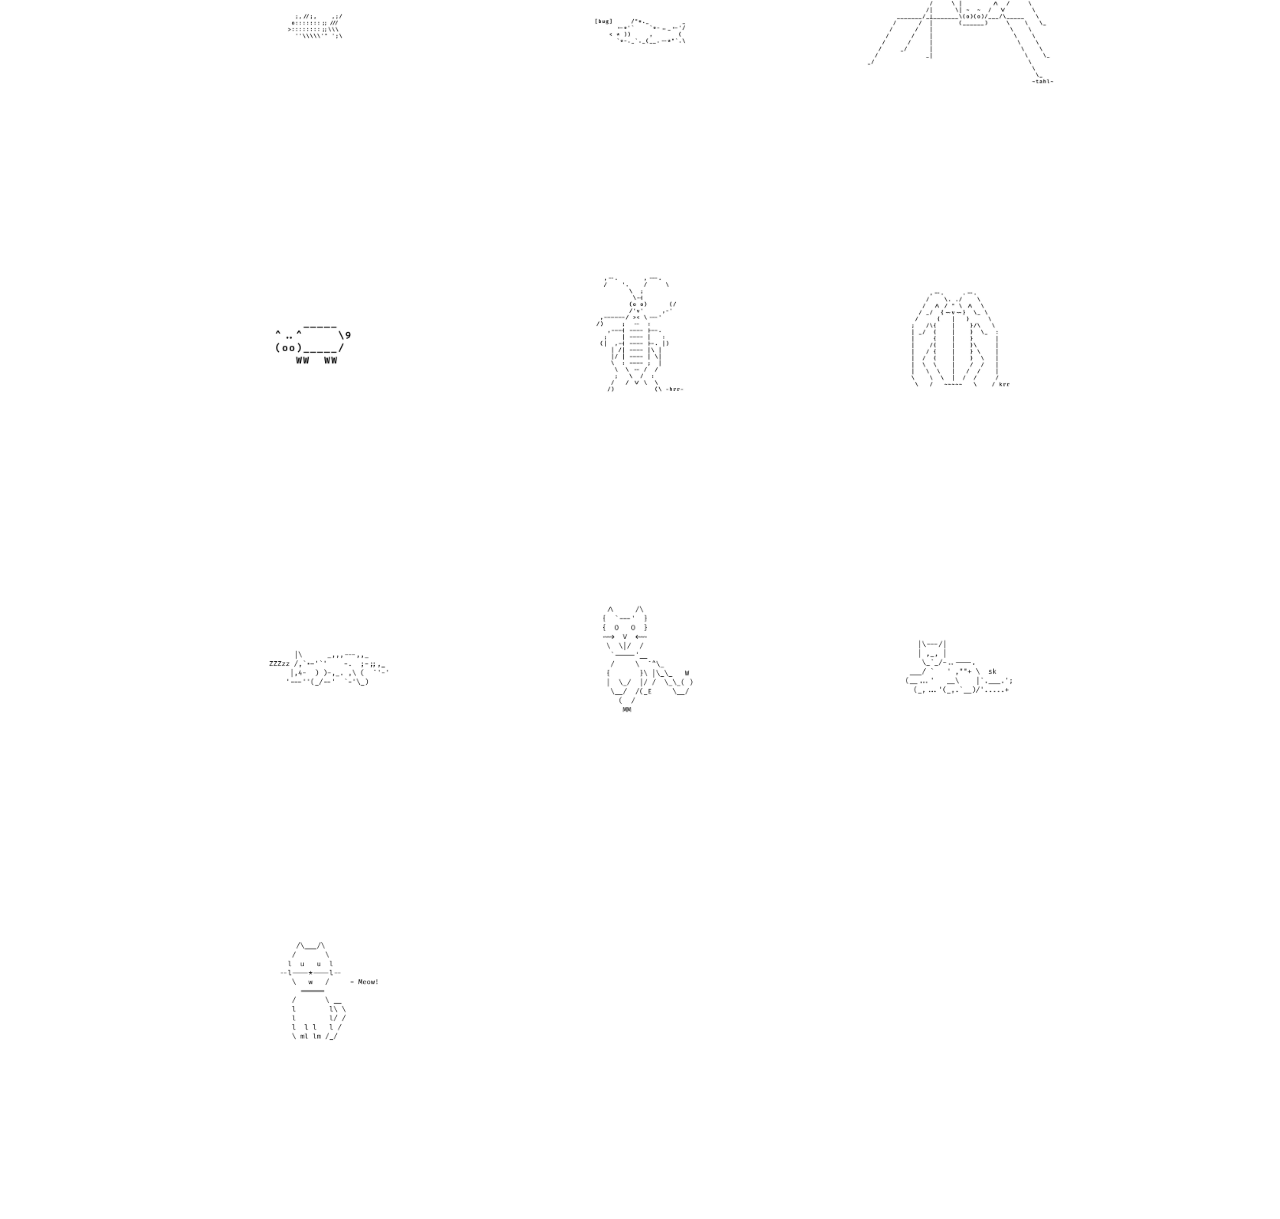
<file: gallery.html>
<!DOCTYPE html>
<html lang="zh">
<head>
<meta charset="UTF-8">
<meta name="viewport" content="width=device-width, initial-scale=1.0, user-scalable=no">
<title>裘千尺 · Tattoo Gallery</title>
<link rel="preconnect" href="https://fonts.googleapis.com">
<link href="https://fonts.googleapis.com/css2?family=Space+Mono:wght@400;700&family=Noto+Sans+SC:wght@300;500;700&display=swap" rel="stylesheet">
<link rel="stylesheet" href="gallery.css">
<script defer src="https://cloud.umami.is/script.js" data-website-id="6d7d5c8f-f612-4120-91cd-2d39d149b8e7"></script>
</head>
<body>

<!-- LANGUAGE SELECTOR -->
<div class="lang-overlay" id="langOverlay">
  <div class="lang-title">裘千尺</div>
  <div class="lang-sub">TATTOO GALLERY</div>
  <div class="lang-options">
    <button class="lang-btn" onclick="setLang('zh')">中文</button>
    <button class="lang-btn" onclick="setLang('en')">English</button>
    <button class="lang-btn" onclick="setLang('es')">Español</button>
  </div>
</div>

<!-- HEADER -->
<div class="header">
  <div class="header-inner">
    <div class="header-top">
      <div class="logo">裘千尺 <span data-i18n="subtitle"></span></div>
      <div class="header-actions">
        <button class="lang-switch" id="langSwitchBtn" onclick="showLangPicker()"></button>
        <button class="btn-icon" id="adminBtn" style="display:none" onclick="openAdmin()" data-i18n="upload_btn"></button>
        <button class="btn-icon" onclick="openCart()">
          <span data-i18n="cart_btn"></span>
          <span class="badge hidden" id="cartBadge">0</span>
        </button>
      </div>
    </div>
    <div class="tags-wrap" id="tagsWrap"></div>
    <div class="search-wrap" id="searchWrap">
      <input class="search-input" id="searchInput" placeholder="Search · 搜索 · Buscar..." autocomplete="off">
      <button class="search-clear" id="searchClear" onclick="clearSearch()">×</button>
      <div class="search-sug" id="searchSug"></div>
    </div>
  </div>
</div>

<div class="count" id="countEl"></div>
<div class="grid" id="grid"></div>

<!-- LIGHTBOX -->
<div class="lightbox" id="lightbox" onclick="if(event.target===this)closeLb()">
  <button class="lb-close" onclick="closeLb()">&times;</button>
  <button class="lb-cart-btn" onclick="closeLb();openCart()">
    <span data-i18n="cart_btn">Tattoo List</span>
    <span class="badge hidden" id="lbCartBadge">0</span>
  </button>
  <button class="lb-nav prev" onclick="lbPrev()">&#8249;</button>
  <button class="lb-nav next" onclick="lbNext()">&#8250;</button>
  <img class="lb-img" id="lbImg">
  <div class="lb-info">
    <div class="lb-name" id="lbName"></div>
    <div class="lb-tags" id="lbTags"></div>
    <div class="lb-story" id="lbStory"></div>
    <button class="lb-save" id="lbSave" onclick="toggleSaveFromLb()"></button>
    <div class="lb-related" id="lbRelated"></div>
  </div>
</div>

<!-- CART PANEL -->
<div class="cart-panel" id="cartPanel">
  <div class="panel-header">
    <h2 data-i18n="cart_title"></h2>
    <button class="panel-close" onclick="closeCart()">&times;</button>
  </div>
  <div class="panel-body" id="cartBody"></div>
</div>

<!-- ADMIN PANEL -->
<div class="admin-panel" id="adminPanel">
  <div class="panel-header">
    <h2 data-i18n="admin_title"></h2>
    <button class="panel-close" onclick="closeAdmin()">&times;</button>
  </div>
  <div class="admin-body" id="adminBody">
    <div class="drop-zone" id="dropZone" onclick="document.getElementById('fileInput').click()">
      <span data-i18n="drop_hint"></span>
      <input type="file" id="fileInput" multiple accept="image/*">
    </div>
    <div class="upload-queue" id="uploadQueue"></div>
  </div>
  <div class="admin-actions">
    <button class="btn-cancel" onclick="closeAdmin()" data-i18n="cancel"></button>
    <button class="btn-export" onclick="exportData()" data-i18n="export_btn"></button>
  </div>
</div>

<div class="toast" id="toast"></div>

<script src="gallery.js"></script>
</body>
</html>
</file>
<file: style.css>
@import url('https://fonts.googleapis.com/css2?family=Courier+Prime:ital,wght@0,400;0,700;1,400&display=swap');

*,*::before,*::after{box-sizing:border-box;margin:0;padding:0}
html,body{height:100%;overflow-x:hidden;-webkit-tap-highlight-color:transparent;user-select:none}
body{
  font-family:'Courier Prime','Courier New',Courier,monospace;
  font-size:12px;
  color:var(--c-text);
  background:var(--c-desktop);
  transition:background 0.3s, color 0.3s;
}

/* ════ THEME VARIABLES ════ */
:root{
  --c-paper:#ffffff;
  --c-text:#111111;
  --c-text-mid:#555555;
  --c-text-dim:#888888;
  --c-border:#dddddd;
  --c-border-dark:#111111;
  --c-desktop:#c8c8c8;
  --c-chrome:#e8e8e8;
  --c-chrome-border:#b0b0b0;
  --c-toolbar-bg:#f0f0f0;
  --c-banner:#000000;
  --c-banner-text:#ffffff;
  --c-tag-fill:#111111;
  --c-tag-fill-text:#ffffff;
  --c-btn-p:#111111;
  --c-btn-p-text:#ffffff;
  --c-swatch:#111111;
}

/* apply vars everywhere */
.app{ background:var(--c-chrome); transition:background 0.3s; }
.titlebar{ background:linear-gradient(to bottom,var(--c-chrome),color-mix(in srgb,var(--c-chrome) 70%,#000 30%)); border-color:var(--c-chrome-border); transition:background 0.3s; }


.doc-area{ background:var(--t-desk); transition:background 0.3s; }
.paper{ background:var(--c-paper); transition:background 0.3s; }
.home-banner{ background:var(--c-banner); color:var(--c-banner-text); transition:background 0.3s,color 0.3s; }
.home-bottom{ background:color-mix(in srgb,var(--c-paper) 80%,#000 5%); }
.tb-name,.rn,.side-label,.tb{ color:var(--c-text); transition:color 0.3s; }
.tb-swatch{ background:var(--c-swatch) !important; }
.doc-title,.ni-zh,.cb-zh,.s-zh,.sli-zh,.ds-zh,.desc-zh{ color:var(--c-text); }
.doc-sub,.ni-en,.cb-en,.s-en,.sli-en,.ds-en,.desc-en,.home-bottom-text,.side-label,.rn,.splash-skip{ color:var(--c-text-dim); }
.splash-skip{ position:absolute;bottom:16px;right:20px;color:rgba(0,0,0,0.4);font-size:10px;font-family:-apple-system,sans-serif;letter-spacing:0.08em;cursor:pointer;z-index:10; }
.doc-back{ color:color-mix(in srgb,var(--c-text) 60%,blue 40%); }
.side-art,.home-name-art,.ascii-art,.ni-art,.cb-art,.sli-art,.home-bottom-art,.fnote{ color:var(--c-text); }
hr.thin{ border-color:var(--c-border); }
hr.thick{ border-color:var(--c-border-dark); }
.desc-box{ border-color:var(--c-border); }
.nav-item{ border-color:var(--c-border); }
.step{ border-color:var(--c-border); }
.htag{ border-color:var(--c-text); color:var(--c-text); }
.htag.solid{ background:var(--c-tag-fill); color:var(--c-tag-fill-text); border-color:var(--c-tag-fill); }
.choice-box{ border-color:var(--c-text); }
.cta-p{ background:var(--c-btn-p); color:var(--c-btn-p-text); }
.cta-s{ background:var(--c-paper); color:var(--c-text); border-color:var(--c-text); }
.home-sub{ border-color:var(--c-border); color:var(--c-text-dim); }
.home-bottom-text strong{ color:var(--c-text); }
.page-num{ color:color-mix(in srgb,var(--c-border) 80%,#000 10%); }
.fnote{ border-color:var(--c-text); color:var(--c-text-mid); }
.fnote strong{ color:var(--c-text); }
.sec-lbl{ border-color:var(--c-border-dark); color:var(--c-text); }
.tb-file-icon{ border-color:var(--c-chrome-border); }
.side-col{ border-color:var(--c-border); }
.side-col.right{ border-color:var(--c-border); }
.tsel,.tb{ border-color:var(--c-chrome-border); }
.ni-arr,.cb-arr{ color:var(--c-text-dim); }

/* ════ COLOUR PALETTE STRIP ════ */
.palette-strip{
  background:var(--t-chrome);
  border-bottom:1px solid var(--c-chrome-border);
  padding:4px 8px;
  display:flex;
  align-items:center;
  gap:5px;
  flex-shrink:0;
  overflow-x:auto;
  scrollbar-width:none;
}
.palette-strip::-webkit-scrollbar{display:none}

.pal-label{
  font-size:9px;
  letter-spacing:0.1em;
  color:var(--c-text-dim);
  white-space:nowrap;
  flex-shrink:0;
  margin-right:3px;
}

.pal-swatch{
  width:18px;height:18px;
  border:2px solid transparent;
  border-radius:2px;
  cursor:pointer;
  flex-shrink:0;
  transition:transform 0.12s,border-color 0.12s;
  position:relative;
}
.pal-swatch:active{ transform:scale(0.88); }
.pal-swatch.active{
  border-color:#000 !important;
  box-shadow:0 0 0 1px #fff,0 0 0 3px #000;
  transform:scale(1.15);
}

/* double-box: current fg + bg indicator */
.pal-current{
  display:flex;
  align-items:flex-end;
  margin-right:4px;
  position:relative;
  width:28px;height:22px;
  flex-shrink:0;
}
.pal-cur-bg{
  width:16px;height:16px;
  border:1px solid #888;
  position:absolute;bottom:0;right:0;
  background:var(--c-paper);
  transition:background 0.3s;
}
.pal-cur-fg{
  width:16px;height:16px;
  border:1px solid #888;
  position:absolute;top:0;left:0;
  background:var(--c-text);
  transition:background 0.3s;
  z-index:1;
}


/* ════════════════════════════════
   SPLASH — black typewriter boot
════════════════════════════════ */
#splash {
  position: fixed; inset: 0;
  background: linear-gradient(135deg,#d6d6d6 0%,#b8b8b8 100%);
  z-index: 99999;
  display: flex; flex-direction: column;
  align-items: center; justify-content: center;
  transition: opacity 0.6s ease;
  overflow: hidden;
}
#splash.fade-out { opacity: 0; pointer-events: none; }
#splash.gone { display: none; }

#finderWrap {
  position: relative;
  width: min(96vw, 680px);
  filter: drop-shadow(0 24px 48px rgba(0,0,0,0.4));
  opacity: 0;
  transform: scale(0.94);
  transition: opacity 0.4s ease, transform 0.4s ease;
}
#finderWrap.show { opacity: 1; transform: scale(1); }
#finderWrap.open-file {
  opacity: 0; transform: scale(1.07);
  transition: opacity 0.45s ease, transform 0.45s ease;
}
#finderWin {
  border-radius: 10px; overflow: hidden;
  background: #f0f0f0;
  border: 1px solid #999;
}
.fn-titlebar {
  height: 36px;
  background: linear-gradient(to bottom, #e8e8e8, #d0d0d0);
  border-bottom: 1px solid #b0b0b0;
  display: flex; align-items: center;
  padding: 0 12px; gap: 8px;
  position: relative;
}
.fn-dots { display: flex; gap: 7px; }
.fn-dot { width: 13px; height: 13px; border-radius: 50%; }
.fn-r { background: #ff5f57; border: 1px solid #e0443e; }
.fn-y { background: #febc2e; border: 1px solid #d4a017; }
.fn-g { background: #28c840; border: 1px solid #1aaa2f; }
.fn-title {
  position: absolute; left: 50%; transform: translateX(-50%);
  font-size: 13px; font-weight: 600; color: #333;
  font-family: -apple-system, sans-serif;
  display: flex; align-items: center; gap: 6px;
}
.fn-toolbar-icons { margin-left: auto; display: flex; gap: 5px; }
.fn-icon-btn {
  font-size: 11px; color: #555;
  background: rgba(0,0,0,0.08);
  border-radius: 4px; padding: 2px 6px;
  font-family: -apple-system, sans-serif;
}
.fn-icon-btn.fn-active { background: rgba(0,0,0,0.18); }
.fn-body { display: flex; height: 300px; }
.fn-sidebar {
  width: 160px;
  background: #e2e2e2;
  border-right: 1px solid #c0c0c0;
  padding: 10px 0;
  flex-shrink: 0;
  font-family: -apple-system, sans-serif;
  font-size: 12px;
}
.fn-sgroup {
  color: #888; font-size: 10px; font-weight: 700;
  padding: 6px 12px 2px;
  letter-spacing: 0.06em; text-transform: uppercase;
}
.fn-sitem {
  padding: 4px 12px;
  color: #222;
  display: flex; align-items: center; gap: 7px;
  border-radius: 5px; margin: 1px 5px;
}
.fn-sitem.fn-sel { background: #c2d5f5; color: #1a3a9e; }
.fn-sico { font-size: 14px; }
.fn-main {
  flex: 1; padding: 20px 16px;
  display: flex; flex-wrap: wrap;
  gap: 20px; align-content: flex-start;
  background: #fff;
  overflow: hidden;
}
.fn-folder {
  display: flex; flex-direction: column;
  align-items: center; gap: 5px; width: 72px;
}
.fn-folder span {
  font-size: 10px; color: #222;
  text-align: center;
  font-family: -apple-system, sans-serif;
  line-height: 1.2; word-break: break-all;
}
.fn-ficon {
  width: 52px; height: 44px;
  border-radius: 6px;
  display: flex; align-items: center; justify-content: center;
  font-size: 26px;
}
.fn-blue { background: #5aaeee; }
.fn-rtf {
  background: #fff; border: 1px solid #ccc;
  font-size: 22px; color: #555;
  box-shadow: 0 2px 4px rgba(0,0,0,0.12);
}
#fnFile.fn-selected .fn-ficon { outline: 2px solid #3478f6; outline-offset: 2px; }
#fnFile.fn-selected span { background: #3478f6; color: #fff; border-radius: 3px; padding: 0 3px; }
#fnCursor {
  position: absolute;
  font-size: 22px; pointer-events: none;
  filter: drop-shadow(1px 2px 2px rgba(0,0,0,0.4));
  transition: left 0.7s cubic-bezier(0.4,0,0.2,1), top 0.7s cubic-bezier(0.4,0,0.2,1);
  z-index: 10; left: 30px; top: 30px;
}
#fnCursor.click { transform: scale(0.82); transition: transform 0.08s; }
.sline {
  display: block; overflow: hidden;
  max-height: 0; opacity: 0;
  transition: max-height 0.01s, opacity 0.12s;
}
.sline.show { max-height: 2em; opacity: 1; }

.splash-skip {
  position: absolute; bottom: 24px; right: 24px;
  font-size: 10px; color: #444; letter-spacing: 0.15em;
  cursor: pointer;
  animation: skipin 2s ease 1.2s both;
}
@keyframes skipin { from{opacity:0} to{opacity:1} }
.splash-skip:active { color: #888; }

/* ════════════════════════════════
   APP CHROME
════════════════════════════════ */
.app{background:var(--t-desk,#e8e8e8);min-height:100vh;display:flex;flex-direction:column}

/* titlebar */
.titlebar{
  height:22px;
  background:var(--t-chrome);
  border-bottom:1px solid var(--t-border);
  display:flex;align-items:center;padding:0 8px;
  position:relative;flex-shrink:0;
}
.dots{display:flex;gap:6px;align-items:center}
.dot{width:12px;height:12px;border-radius:50%;border:1px solid rgba(0,0,0,0.2);cursor:pointer;flex-shrink:0}
.dot:active{opacity:0.6}
.dot-r{background:#ff5f57}.dot-y{background:#febc2e}.dot-g{background:#28c840}
.tb-name{
  position:absolute;left:50%;transform:translateX(-50%);
  font-size:12px;color:var(--t-ink);
  display:flex;align-items:center;gap:5px;white-space:nowrap;
}
.tb-file-icon{
  width:13px;height:13px;border:1px solid var(--t-border);background:var(--t-paper);
  display:flex;align-items:center;justify-content:center;font-size:7px;
}

/* toolbar */
.toolbar{
  height:32px;
  background:var(--t-chrome);
  border-bottom:1px solid var(--t-border);
  display:flex;align-items:center;padding:0 6px;gap:3px;
  flex-shrink:0;overflow:hidden;
}
.tg{display:flex;align-items:center;gap:2px;padding-right:6px;border-right:1px solid var(--t-border);margin-right:2px}
.tg:last-child{border-right:none}
.tb{
  height:22px;padding:0 6px;font-size:11px;font-family:inherit;
  background:var(--t-chrome);
  border:1px solid var(--t-border);border-radius:3px;cursor:pointer;
  display:flex;align-items:center;white-space:nowrap;color:var(--t-ink);
}
.tb:active{opacity:0.7;}
.tsel{
  height:22px;padding:0 4px;font-size:11px;font-family:inherit;
  background:var(--t-chrome);
  border:1px solid var(--t-border);border-radius:3px;
  appearance:none;-webkit-appearance:none;padding-right:12px;color:var(--t-ink);
  background-image:url("data:image/svg+xml,%3Csvg xmlns='http://www.w3.org/2000/svg' width='7' height='4'%3E%3Cpath d='M0 0l3.5 4L7 0z' fill='%23666'/%3E%3C/svg%3E");
  background-repeat:no-repeat;background-position:right 3px center;
}
.tb-swatch{width:18px;height:14px;border:1px solid var(--t-border);background:var(--t-ink)}

/* ruler */
.ruler{
  height:20px;
  background:var(--t-chrome);
  border-bottom:1px solid var(--t-border);
  overflow:hidden;position:relative;flex-shrink:0;
}
.ruler-inner{position:absolute;inset:0;display:flex;align-items:flex-end;padding-left:20px}
.ruler-marks{display:flex}
.rn{font-size:8px;color:var(--t-ink3);width:36px;text-align:left;padding-bottom:2px;flex-shrink:0}
.ruler-tri{position:absolute;left:10px;top:2px;font-size:10px;color:var(--t-ink3)}

/* doc area */
.doc-area{flex:1;background:var(--t-desk,#bebebe);padding:14px 10px;overflow-y:auto;display:flex;flex-direction:column;align-items:center;}
.doc-area::-webkit-scrollbar{width:12px}
.doc-area::-webkit-scrollbar-track{background:#c0c0c0}
.doc-area::-webkit-scrollbar-thumb{background:var(--t-ink3,#999);border:1px solid #bbb;border-radius:2px}

/* ════════════════════════════════
   SCREENS
════════════════════════════════ */
.screen{display:none}
.screen.active{display:block;width:min(88vw,560px);height:calc(min(88vw,560px)*1.4142);margin:0 auto;flex-shrink:0;position:relative;}

/* ════════════════════════════════
   PAPER
════════════════════════════════ */
.paper{
  background:#fff;
  margin:0 auto;
  box-shadow:0 2px 8px rgba(0,0,0,0.28),0 0 0 1px rgba(0,0,0,0.08);
  /* A4: 210 x 297mm = 1 : 1.4142 */
  width: min(88vw, 560px);
  height: calc(min(88vw, 560px) * 1.4142);
  /* never stretch, never shrink — fixed A4 block */
  min-height: unset;
  flex-shrink: 0;
  overflow: hidden;
  position: relative;
}

/* ════════════════════════════════
   HOME PAPER — A4 minimal
════════════════════════════════ */
.home-paper {
  display: grid;
  grid-template-rows: auto 1fr auto;
  grid-template-columns: 1fr;
  padding: 7% 8%;
  box-sizing: border-box;
  width: 100%;
  height: 100%;
  position: absolute;
  inset: 0;
}

/* ── top row: name left, bio right ── */
.home-top {
  display: flex;
  justify-content: space-between;
  align-items: flex-start;
  gap: 8px;
  margin-bottom: 0;
  overflow: hidden;
}
.home-name {
  font-size: clamp(24px, 6vw, 38px);
  font-weight: bold;
  letter-spacing: 0.06em;
  color: var(--t-ink);
  line-height: 1;
  flex-shrink: 0;
}
.home-bio {
  text-align: right;
  font-size: clamp(7px, 1.3vw, 9px);
  color: var(--t-ink2);
  line-height: 1.8;
  letter-spacing: 0.03em;
  padding-top: 4px;
}

/* ── middle: animation ── */
.home-octo {
  font-family: 'Courier Prime', 'Courier New', Courier, monospace;
  font-size: clamp(9px, 2.2vw, 14px);
  line-height: 1.35;
  white-space: pre;
  color: var(--t-ink);
  text-align: left;
  display: flex;
  align-items: flex-end;   /* box stays at bottom */
  justify-content: center;
  cursor: pointer;
  opacity: 0.9;
  flex: 1;
  overflow: hidden;
  padding: 0 0 8% 0;
}

/* ── bottom row: two buttons side by side ── */
.home-bottom {
  display: flex;
  justify-content: space-between;
  align-items: stretch;
  gap: 16px;
}
.home-btn {
  flex: 1;
  border: 1px dashed var(--t-ink);
  background: none;
  font-family: inherit;
  cursor: pointer;
  display: flex;
  flex-direction: column;
  align-items: flex-start;
  padding: 14px 16px;
  transition: background 0.1s;
  -webkit-tap-highlight-color: transparent;
  gap: 4px;
}
.home-btn:active, .home-btn:hover { background: var(--t-border); }
.hb-en {
  font-size: 18px;
  font-weight: bold;
  color: var(--t-ink);
  letter-spacing: 0.04em;
}
.hb-es {
  font-size: 11px;
  font-weight: 600;
  color: var(--t-ink2);
  letter-spacing: 0.03em;
}
.hb-zh {
  font-size: 10px;
  font-weight: bold;
  color: var(--t-ink);
  letter-spacing: 0.03em;
}

.page-num{text-align:center;font-size:9px;color:var(--t-ink3);padding:10px 0;letter-spacing:0.12em}
/* ════════════════════════════════
   INNER SCREENS
════════════════════════════════ */
.inner-paper{padding:7% 8%;width:100%;height:100%;position:absolute;inset:0;box-sizing:border-box;overflow-y:auto;}

.doc-back{
  font-size:11px;color:#4a7abf;cursor:pointer;
  background:none;border:none;font-family:inherit;
  padding:0 0 10px 0;display:block;text-decoration:underline;
  -webkit-tap-highlight-color:transparent;
}
.doc-back:active{opacity:0.6}

.doc-title{font-size:14px;font-weight:bold;margin-bottom:3px;letter-spacing:0.04em}
.doc-sub{font-size:10px;color:#888;letter-spacing:0.12em;text-transform:uppercase;margin-bottom:14px}

hr.thin{border:none;border-top:1px solid #ddd;margin:8px 0}
hr.thick{border:none;border-top:2px solid #111;margin:10px 0 14px 0}

.ascii-art{
  font-family:'Courier Prime','Courier New',Courier,monospace;
  font-size:10px;line-height:1.25;white-space:pre;
  color:#111;text-align:center;margin:12px 0;
}

/* nav list */
.nav-item{
  display:flex;align-items:center;
  padding:12px 0;border-bottom:1px solid #eee;
  cursor:pointer;background:none;border-left:none;border-right:none;border-top:none;
  width:100%;font-family:inherit;text-align:left;
  gap:12px;-webkit-tap-highlight-color:transparent;
}
.nav-item:active{background:#f5f5f5}
.nav-item:last-child{border-bottom:none}
.ni-art{font-family:'Courier Prime','Courier New',Courier,monospace;font-size:10px;line-height:1.3;white-space:pre;flex-shrink:0;width:40px;color:#111}
.ni-body{flex:1}
.ni-zh{font-size:16px;font-weight:bold;line-height:1.1}
.ni-en{font-size:9px;color:#888;letter-spacing:0.07em;text-transform:uppercase;margin-top:2px}
.ni-arr{font-size:11px;color:#bbb;flex-shrink:0}

/* detail */
.desc-box{padding:0 0 12px 0;margin-bottom:0;font-size:11px;line-height:1.5}
.desc-zh{font-size:9px;line-height:1.4;color:var(--t-ink3)}
.desc-en{font-size:13px;font-weight:600;color:var(--t-ink);line-height:1.3}

.sec-lbl{font-size:10px;font-weight:bold;letter-spacing:0.1em;text-transform:uppercase;border-bottom:1px solid #111;padding-bottom:2px;margin:12px 0 8px}

.step{display:flex;gap:10px;padding:8px 0;border-bottom:1px dotted #ddd;align-items:flex-start}
.step:last-child{border-bottom:none}
.sn{font-size:9px;color:var(--t-ink3);flex-shrink:0;width:18px;padding-top:3px}
.s-zh{font-size:9px;line-height:1.4;color:var(--t-ink3)}
.s-en{font-size:12px;font-weight:500;color:var(--t-ink);line-height:1.3}

/* CTA */
.btns{display:flex;flex-direction:column;gap:8px;margin-top:16px}
.cta{
  display:flex;align-items:center;justify-content:center;gap:6px;
  padding:13px 16px;font-family:inherit;font-size:14px;font-weight:bold;
  text-decoration:none;cursor:pointer;border:none;letter-spacing:0.04em;
  -webkit-tap-highlight-color:transparent;
}
.cta-p{background:#111;color:#fff}
.cta-p:active{background:#333}
.cta-s{background:#fff;color:#111;border:1px solid #111}
.cta-s:active{background:#f0f0f0}

/* flash note */
.fnote{border-left:2px solid var(--t-ink3);padding:6px 10px;margin:8px 0;font-size:10px;line-height:1.6;color:var(--t-ink2);white-space:pre-wrap}
.fnote strong{color:#111}

/* shop list */
.sli{display:flex;gap:12px;padding:12px 0;border-bottom:1px solid var(--t-border);align-items:center}
.sli:last-child{border-bottom:none}
.sli-art{font-family:'Courier Prime','Courier New',Courier,monospace;font-size:10px;line-height:1.3;white-space:pre;flex-shrink:0;width:40px;color:#111}
.sli-zh{font-size:9px;line-height:1.4;color:var(--t-ink3)}
.sli-en{font-size:13px;font-weight:600;color:var(--t-ink);line-height:1.3}

/* doc paragraph */
.doc-p{font-size:12px;line-height:1.5;margin-bottom:8px}
.doc-p .zh{font-size:13px}
.doc-p .en{font-size:10px;color:#777}

/* ════════════════════════════════
   THEME VARIABLES
════════════════════════════════ */
:root {
  --t-paper:   #ffffff;
  --t-ink:     #111111;
  --t-ink2:    #555555;
  --t-ink3:    #aaaaaa;
  --t-border:  #dddddd;
  --t-border2: #111111;
  --t-accent:  #000000;
  --t-accent2: #ffffff;
  --t-desk:    #bebebe;
  --t-chrome:  #e8e8e8;
  --t-bar:     #000000;
  --t-bartext: #ffffff;
}

/* apply vars */
body { background: var(--t-desk); }
.app { background: var(--t-chrome); }
.doc-area { background: var(--t-desk); }
.paper { background: var(--t-paper); color: var(--t-ink); }
.home-banner { background: var(--t-bar); color: var(--t-bartext); }
.home-bottom { background: var(--t-paper); border-top-color: var(--t-border); }
.home-bottom-text { color: var(--t-ink2); }
.home-bottom-text strong { color: var(--t-ink); }
.home-bottom-art { color: var(--t-ink3); }
.side-col { border-color: var(--t-border); }
.side-col.right { border-color: var(--t-border); }
.side-art { color: var(--t-ink); }
.side-label { color: var(--t-ink3); }
.choice-box { border-color: var(--t-ink); }
.choice-box:active,.choice-box:hover { background: var(--t-border); }
.cb-art { color: var(--t-ink); }
.cb-zh { color: var(--t-ink); }
.cb-en { color: var(--t-ink2); }
.cb-arr { color: var(--t-ink3); }
.htag { border-color: var(--t-ink); color: var(--t-ink); }
.htag.solid { background: var(--t-accent); color: var(--t-accent2); border-color: var(--t-accent); }
.home-name-art { color: var(--t-ink); }
.home-sub { color: var(--t-ink2); border-color: var(--t-border); }
.home-tags { }
.page-num { color: var(--t-ink3); }
.doc-title { color: var(--t-ink); }
.doc-sub { color: var(--t-ink3); }
.desc-box { border-color: var(--t-border); color: var(--t-ink); }
.desc-zh { color: var(--t-ink); }
.desc-en { color: var(--t-ink2); }
.sec-lbl { color: var(--t-ink); border-color: var(--t-ink); }
.step { border-color: var(--t-border); }
.sn { color: var(--t-ink3); }
.s-zh { color: var(--t-ink); }
.s-en { color: var(--t-ink2); }
.cta-p { background: var(--t-accent); color: var(--t-accent2); }
.cta-p:active { opacity: 0.8; }
.cta-s { background: var(--t-paper); color: var(--t-ink); border-color: var(--t-ink); }
.cta-s:active { opacity: 0.7; }
.fnote { border-color: var(--t-ink); color: var(--t-ink2); }
.fnote strong { color: var(--t-ink); }
.sli { border-color: var(--t-border); }
.sli-zh { color: var(--t-ink); }
.sli-en { color: var(--t-ink2); }
.sli-art { color: var(--t-ink); }
.nav-item { border-color: var(--t-border); }
.nav-item:active { background: var(--t-border); }
.ni-zh { color: var(--t-ink); }
.ni-en { color: var(--t-ink2); }
.ni-art { color: var(--t-ink); }
.ni-arr { color: var(--t-ink3); }
hr.thin { border-color: var(--t-border); }
hr.thick { border-color: var(--t-ink); }
.doc-p .zh { color: var(--t-ink); }
.doc-p .en { color: var(--t-ink2); }
.ascii-art { color: var(--t-ink); }
.doc-back { color: var(--t-ink2); }

/* ════════════════════════════════
   COLOR PALETTE BAR
════════════════════════════════ */
/* toolbar-wrap: anchor for dropdown */
.toolbar-wrap {
  position: relative;
  flex-shrink: 0;
  z-index: 500;
}

/* palette dropdown */
.palette-bar {
  position: absolute;
  left: 0; right: 0;
  top: 100%;
  display: flex;
  align-items: center;
  flex-wrap: nowrap;
  padding: 6px 10px;
  gap: 5px;
  background: var(--t-chrome);
  border: 1px solid var(--t-border);
  border-top: none;
  box-shadow: 0 6px 16px rgba(0,0,0,0.22);
  overflow-x: auto;
  overflow-y: hidden;
  scrollbar-width: none;
  transform: scaleY(0);
  transform-origin: top center;
  opacity: 0;
  pointer-events: none;
  transition: transform 0.18s ease, opacity 0.18s ease;
  z-index: 100;
}
.palette-bar.open {
  transform: scaleY(1);
  opacity: 1;
  pointer-events: all;
}

.palette-bar::-webkit-scrollbar { display: none; }

.pal-label {
  font-size: 9px;
  color: #888;
  letter-spacing: 0.08em;
  margin-right: 4px;
  white-space: nowrap;
  flex-shrink: 0;
}

.pal-sep {
  width: 1px;
  height: 16px;
  background: #c0c0c0;
  margin: 0 4px;
  flex-shrink: 0;
}

.swatch {
  width: 16px;
  height: 16px;
  border: 1px solid rgba(0,0,0,0.25);
  cursor: pointer;
  flex-shrink: 0;
  position: relative;
  transition: transform 0.1s;
}
.swatch:active { transform: scale(0.88); }
.swatch.active {
  outline: 2px solid #000;
  outline-offset: 1px;
  transform: scale(1.1);
}
/* double-border style like MacPaint selected swatch */
.swatch.active::after {
  content: '';
  position: absolute;
  inset: -4px;
  border: 1px solid #fff;
  pointer-events: none;
}

/* ════════════════════════════════
   DRAW TOOLBAR
════════════════════════════════ */
.draw-bar {
  display: flex;
  align-items: center;
  gap: 4px;
  padding: 4px 8px;
  background: var(--t-chrome);
  border-bottom: 1px solid var(--t-border);
  flex-shrink: 0;
  overflow-x: auto;
  scrollbar-width: none;
}
.draw-bar::-webkit-scrollbar { display: none; }

/* mode toggle button */
.draw-tool-btn {
  height: 22px;
  padding: 0 8px;
  font-family: inherit;
  font-size: 11px;
  border: 1px solid var(--t-border);
  border-radius: 3px;
  cursor: pointer;
  background: var(--t-paper);
  color: var(--t-ink);
  white-space: nowrap;
  flex-shrink: 0;
  display: flex; align-items: center; gap: 4px;
}
.draw-tool-btn:active { opacity: 0.7; }
.draw-tool-btn.on {
  background: var(--t-ink);
  color: var(--t-paper);
  border-color: var(--t-ink);
}

.draw-sep {
  width: 1px; height: 16px;
  background: var(--t-border);
  margin: 0 3px;
  flex-shrink: 0;
}

/* brush size buttons */
.brush-btn {
  width: 26px; height: 22px;
  border: 1px solid var(--t-border);
  border-radius: 3px;
  background: var(--t-paper);
  cursor: pointer;
  display: flex; align-items: center; justify-content: center;
  flex-shrink: 0;
}
.brush-btn:active, .brush-btn.on {
  background: var(--t-ink);
  border-color: var(--t-ink);
}
.brush-btn.on .brush-dot { background: var(--t-paper); }
.brush-dot {
  border-radius: 50%;
  background: var(--t-ink);
  pointer-events: none;
}

/* draw color swatches */
.draw-color {
  width: 16px; height: 16px;
  border: 1px solid rgba(0,0,0,0.3);
  cursor: pointer;
  flex-shrink: 0;
  border-radius: 1px;
  transition: transform 0.1s;
}
.draw-color.on {
  outline: 2px solid var(--t-ink);
  outline-offset: 1px;
  transform: scale(1.15);
  z-index: 1;
}
.draw-color:active { transform: scale(0.88); }

/* current draw color indicator */
.draw-cur-color {
  width: 20px; height: 20px;
  border: 1.5px solid var(--t-border);
  border-radius: 2px;
  flex-shrink: 0;
  transition: background 0.2s;
}

/* eraser label */
.draw-erase-label {
  font-size: 10px;
  color: var(--t-ink);
  white-space: nowrap;
}

/* ════════════════════════════════
   DRAW CANVAS OVERLAY
════════════════════════════════ */
#drawWrap {
  position: relative;
  flex: 1;
  display: flex;
  flex-direction: column;
  overflow: hidden;
}
/* doc-area is now inside drawWrap */
#drawCanvas {
  position: absolute;
  top: 0; left: 0;
  width: 100%; height: 100%;
  pointer-events: none;
  z-index: 100;
  cursor: crosshair;
}
#drawCanvas.draw-on {
  pointer-events: all;
}
/* small cursor preview when drawing */
#drawCursor {
  position: fixed;
  border-radius: 50%;
  border: 1px solid rgba(0,0,0,0.4);
  pointer-events: none;
  z-index: 9999;
  transform: translate(-50%, -50%);
  display: none;
  mix-blend-mode: multiply;
}

/* trilingual titles — EN biggest, ES medium, ZH small */
.doc-title-en {
  font-size: 20px;
  font-weight: bold;
  color: var(--t-ink);
  letter-spacing: 0.04em;
  margin-bottom: 3px;
}
.doc-title-es {
  font-size: 14px;
  font-weight: 600;
  color: var(--t-ink);
  line-height: 1.3;
}
.doc-title-zh {
  font-size: 11px;
  color: var(--t-ink3);
  letter-spacing: 0.08em;
  margin-bottom: 10px;
}

/* nav item: EN first, bigger */
.ni-en {
  font-size: 14px;
  font-weight: 600;
  color: var(--t-ink);
  line-height: 1.3;
}
.ni-es {
  font-size: 11px;
  color: var(--t-ink2);
  margin-top: 3px;
  line-height: 1.4;
  white-space: normal;
}
.ni-zh {
  font-size: 10px;
  color: var(--t-ink3);
  margin-top: 2px;
  line-height: 1.4;
  white-space: normal;
}

/* desc box: EN first */
.desc-en {
  font-size: 13px;
  color: var(--t-ink);
  margin-bottom: 3px;
  font-weight: 600;
}
.desc-es {
  font-size: 11px;
  color: var(--t-ink2);
  margin-bottom: 2px;
}
.desc-zh {
  font-size: 10px;
  color: var(--t-ink3);
}

/* steps: EN first */
.s-en {
  font-size: 13px;
  color: var(--t-ink);
  font-weight: 500;
}
.s-es {
  font-size: 11px;
  color: var(--t-ink2);
}
.s-zh {
  font-size: 10px;
  color: var(--t-ink3);
}

/* shop list */
.sli-en {
  font-size: 14px;
  color: var(--t-ink);
  font-weight: 600;
  line-height: 1.3;
}
.sli-es {
  font-size: 11px;
  color: var(--t-ink2);
  line-height: 1.4;
  margin-top: 3px;
}
.sli-zh {
  font-size: 10px;
  color: var(--t-ink3);
  line-height: 1.4;
  margin-top: 2px;
}

/* doc-p trilingual */
.doc-p .en { font-size: clamp(10px, 2.2vw, 12px); color: var(--t-ink); font-weight: 500; }
.doc-p .es { font-size: clamp(8px, 1.8vw, 10px); color: var(--t-ink2); }
.doc-p .zh { font-size: clamp(7px, 1.5vw, 9px); color: var(--t-ink3); }

/* home name block */
.home-name-block {
  display: flex;
  flex-direction: column;
  gap: 3px;
  align-items: flex-start;
}
.home-name-en {
  font-size: 28px;
  font-weight: bold;
  letter-spacing: 0.05em;
  color: var(--t-ink);
  line-height: 1;
  text-transform: uppercase;
}
.home-name-zh {
  font-size: 14px;
  color: var(--t-ink2);
  letter-spacing: 0.1em;
  line-height: 1.3;
}
.home-pronouns {
  font-size: 11px;
  font-weight: normal;
  color: var(--t-ink3);
  letter-spacing: 0.1em;
  margin-left: 6px;
}

/* home bio — right column, each line aligned right */
.home-bio {
  text-align: right;
  display: flex;
  flex-direction: column;
  gap: 2px;
  padding-top: 2px;
  overflow: hidden;
  flex-shrink: 1;
  min-width: 0;
}
/* each bio row: label + value on same line */
.hbio-row {
  display: flex;
  flex-direction: column;
  align-items: flex-end;
  gap: 1px;
}
.hbio-en {
  font-size: 11px;
  color: var(--t-ink);
  font-weight: 600;
  letter-spacing: 0.03em;
  line-height: 1.6;
}
.hbio-es {
  font-size: 10px;
  color: var(--t-ink2);
  letter-spacing: 0.02em;
  line-height: 1.6;
}
.hbio-zh {
  font-size: 9px;
  color: var(--t-ink3);
  letter-spacing: 0.03em;
  line-height: 1.6;
}
.hbio-sep {
  width: 100%;
  height: 1px;
  background: var(--t-border);
  margin: 2px 0;
}
.hbio-loc {
  font-size: 9px;
  color: var(--t-ink3);
  letter-spacing: 0.03em;
  line-height: 1.6;
  font-style: italic;
}

.cta-es { font-weight: normal; opacity: 0.75; font-size: 0.9em; }
.cta-zh { font-weight: normal; opacity: 0.6; font-size: 0.85em; }
.lbl-en { color: var(--t-ink); }
.lbl-es { color: var(--t-ink2); font-size: 0.9em; }
.lbl-zh { color: var(--t-ink3); font-size: 0.85em; }

/* ════ LANGUAGE SELECT ════ */
#langSelect {
  position: fixed; inset: 0;
  background: linear-gradient(135deg,#d6d6d6 0%,#b8b8b8 100%);
  z-index: 99998;
  display: flex; align-items: center; justify-content: center;
  opacity: 0;
  transition: opacity 0.5s ease;
}
#langSelect.show { opacity: 1; }
#langSelect.gone { display: none; }

#langCard {
  background: #fff;
  border-radius: 10px;
  box-shadow: 0 20px 60px rgba(0,0,0,0.3), 0 0 0 1px rgba(0,0,0,0.08);
  padding: 40px 36px 36px;
  display: flex; flex-direction: column; align-items: center;
  gap: 20px;
  width: min(88vw, 320px);
  font-family: 'Courier Prime', 'Courier New', Courier, monospace;
}
#langTitle {
  font-size: 18px; font-weight: bold; letter-spacing: 0.08em;
  color: #111;text-align: center;white-space: nowrap;
}
#langSub {
  font-size: 11px; color: #888; letter-spacing: 0.12em;
  margin-top: -10px;
}
#langBtns {
  display: flex; flex-direction: column; gap: 10px; width: 100%;
}
.lang-btn {
  width: 100%; padding: 14px 20px;
  background: #f5f5f5; border: 1px solid #ddd; border-radius: 6px;
  font-family: 'Courier Prime', 'Courier New', Courier, monospace;
  cursor: pointer; display: flex; align-items: center;
  justify-content: space-between;
  transition: background 0.15s, border-color 0.15s;
  -webkit-tap-highlight-color: transparent;
}
.lang-btn:hover { background: #ebebeb; border-color: #bbb; }
.lang-btn:active { background: #e0e0e0; }
.lang-btn-main { font-size: 16px; font-weight: bold; color: #111; }
.lang-btn-sub {
  font-size: 10px; color: #888; letter-spacing: 0.12em;
  border: 1px solid #ccc; border-radius: 3px; padding: 1px 5px;
}





/* ════ BOOK BUTTON — animated dashed border ════ */
.home-btn-book {
  position: relative;
  background: none;
  border: none !important;
  overflow: visible;
}
.home-btn-book::before {
  content: '';
  position: absolute;
  inset: -1px;
  background-image:
    repeating-linear-gradient(90deg, var(--t-ink) 0, var(--t-ink) 6px, transparent 6px, transparent 12px),
    repeating-linear-gradient(90deg, var(--t-ink) 0, var(--t-ink) 6px, transparent 6px, transparent 12px),
    repeating-linear-gradient(0deg,  var(--t-ink) 0, var(--t-ink) 6px, transparent 6px, transparent 12px),
    repeating-linear-gradient(0deg,  var(--t-ink) 0, var(--t-ink) 6px, transparent 6px, transparent 12px);
  background-size: 100% 1px, 100% 1px, 1px 100%, 1px 100%;
  background-position: 0 0, 0 100%, 0 0, 100% 0;
  background-repeat: no-repeat;
  animation: march-ants 0.6s linear infinite;
  pointer-events: none;
}
@keyframes march-ants {
  0%   { background-position: 0 0,       0 100%,     0 0,        100% 0; }
  100% { background-position: 12px 0,    -12px 100%, 0 -12px,    100% 12px; }
}


/* ════ FLASH GALLERY ════ */
.gal-grid {
  display: grid;
  grid-template-columns: repeat(3, 1fr);
  gap: 8px;
  margin: 10px 0;
  overflow-y: auto;
  max-height: 55vh;
}
.gal-item {
  cursor: pointer;
  border: 1px solid var(--t-border);
  border-radius: 4px;
  overflow: hidden;
  position: relative;
  aspect-ratio: 1;
  transition: border-color 0.15s;
}
.gal-item img {
  width: 100%; height: 100%;
  object-fit: cover;
  display: block;
}
.gal-label {
  position: absolute;
  bottom: 2px; right: 4px;
  font-size: 8px;
  color: var(--t-ink3);
  background: var(--t-paper);
  padding: 0 2px;
  border-radius: 2px;
  opacity: 0.8;
}
.gal-item.selected {
  border: 2px solid var(--t-ink);
}
.gal-item.selected .gal-label {
  background: var(--t-ink);
  color: var(--t-paper);
}
.gal-selected {
  margin-top: 10px;
  display: flex;
  flex-direction: column;
  gap: 8px;
  font-size: 12px;
  color: var(--t-ink);
}


/* ════ MOBILE FIXES ════ */
@media (max-width: 480px) {
  /* Toolbar: hide decorative groups, keep lang + background */
  .toolbar { gap: 2px; padding: 0 4px; overflow-x: auto; scrollbar-width: none; }
  .toolbar::-webkit-scrollbar { display: none; }
  /* Hide font dropdowns, BIU, alignment, spacing on small screens */
  .tg:nth-child(2),   /* font dropdowns */
  .tg:nth-child(5),   /* B I U */
  .tg:nth-child(6),   /* alignment */
  .tg:nth-child(7),   /* line spacing */
  .tg:nth-child(8)    /* menu */
  { display: none; }

  /* Home: reduce padding so content fits */
  .home-paper { padding: 5% 5%; }
  .inner-paper { padding: 5% 5%; }

  /* Home name: slightly smaller on very small screens */
  .home-name-en { font-size: 22px; }
  .home-name-zh { font-size: 12px; }

  /* Bio: allow text to be slightly smaller */
  .hbio-en { font-size: 9px; }
  .hbio-es { font-size: 8px; }
  .hbio-zh { font-size: 8px; }
  .hbio-loc { font-size: 8px; }

  /* Buttons: reduce padding */
  .home-btn { padding: 10px 10px; gap: 3px; }
  .hb-en { font-size: 15px; }
  .hb-es { font-size: 10px; }
  .hb-zh { font-size: 9px; }

  /* Draw bar: scrollable */
  .draw-bar { overflow-x: auto; scrollbar-width: none; }
  .draw-bar::-webkit-scrollbar { display: none; }

  /* Ruler: hide on very small */
  .ruler { display: none; }
}

@media (max-width: 360px) {
  .home-name-en { font-size: 18px; }
  .home-btn { padding: 8px 8px; }
  .hb-en { font-size: 13px; }
}


/* ════ FLASH FULLSCREEN ════ */
.flash-fullscreen {
  display: none;
  position: fixed !important;
  inset: 0;
  z-index: 1000;
  flex-direction: column;
  background: #fff;
}
.flash-fullscreen.active {
  display: flex !important;
  width: 100% !important;
  height: 100% !important;
}
.flash-header {
  display: flex;
  align-items: center;
  gap: 12px;
  padding: 8px 14px;
  border-bottom: 1px solid var(--t-border);
  background: var(--t-chrome);
  flex-shrink: 0;
}
.flash-header .doc-back {
  padding: 0;
  font-size: 11px;
  white-space: nowrap;
}
.flash-title {
  display: flex;
  gap: 8px;
  align-items: baseline;
}
.gallery-iframe {
  flex: 1;
  width: 100%;
  border: none;
  display: block;
}
a.nav-item { text-decoration: none; color: inherit; }
/* ════ TRILINGUAL UNIFIED ════ */
/* page titles */
.doc-title-en, .doc-title-es, .doc-title-zh {
  font-size: 20px;
  font-weight: bold;
  color: var(--t-ink);
  letter-spacing: 0.04em;
  margin-bottom: 3px;
}

/* nav items */
.ni-en, .ni-es, .ni-zh {
  font-size: 14px;
  font-weight: 600;
  color: var(--t-ink);
  line-height: 1.3;
  margin-top: 0;
}

/* desc box */
.desc-en, .desc-es, .desc-zh {
  font-size: 13px;
  font-weight: 600;
  color: var(--t-ink);
  margin-bottom: 2px;
  line-height: 1.5;
}

/* steps */
.s-en, .s-es, .s-zh {
  font-size: 12px;
  font-weight: 500;
  color: var(--t-ink);
  line-height: 1.4;
}

/* home buttons */
.hb-en, .hb-es, .hb-zh {
  font-size: 15px;
  font-weight: bold;
  color: var(--t-ink);
  letter-spacing: 0.03em;
}

/* home bio */
.hbio-en, .hbio-es, .hbio-zh, .hbio-loc {
  font-size: 10px;
  font-weight: normal;
  color: var(--t-ink2);
  line-height: 1.6;
}
/* ════ SHOP fix ════ */
a.nav-item { text-decoration: none; color: inherit; }
#shop .nav-item { align-items: flex-start; }
#shop .ni-art {
  font-size: 8px;
  line-height: 1.3;
  min-width: 80px;
  overflow: visible;
  flex-shrink: 0;
}
#shop .ni-body {
  padding-top: 20px;
  align-self: flex-start;
  margin-top: 0;
}
#shop .ni-en,
#shop .ni-es,
#shop .ni-zh {
  text-transform: none;
  font-size: 14px;
  font-weight: 600;
  margin-top: 0;
  line-height: 1;
}
#shop .ni-arr { align-self: flex-start; }
</file>
<file: gallery.css>
*{margin:0;padding:0;box-sizing:border-box}
:root{
  --bg:#fff;--surface:#f7f7f7;--border:#e0e0e0;
  --text:#111;--dim:#888;--accent:#000;
  --card-bg:#fff;
  --tag-bg:#f0f0f0;--tag-border:#ddd;
  --tag-active:#111;--tag-active-text:#fff;
  --heart:#d03030;
}
html{
  background:var(--bg);color:var(--text);
  font-family:'Noto Sans SC','Space Mono',monospace;
  min-height:100vh;min-height:100dvh;
  -webkit-tap-highlight-color:transparent;
}
body{
  overflow-x:hidden;
}

/* ── LANG SELECTOR ── */
.lang-overlay{
  position:fixed;inset:0;z-index:9999;
  background:#fff;
  display:flex;flex-direction:column;align-items:center;justify-content:center;
  transition:opacity .4s;
}
.lang-overlay.hidden{opacity:0;pointer-events:none}
.lang-title{
  font-family:'Space Mono',monospace;
  font-size:14px;letter-spacing:5px;color:#111;
  margin-bottom:6px;font-weight:700;
}
.lang-sub{font-size:11px;color:#bbb;letter-spacing:2px;margin-bottom:44px}
.lang-options{display:flex;gap:12px;flex-wrap:wrap;justify-content:center}
.lang-btn{
  background:none;border:1px solid #ddd;
  color:#111;font-family:'Space Mono',monospace;font-size:13px;
  padding:14px 32px;cursor:pointer;transition:all .2s;
  letter-spacing:1px;min-width:130px;
}
.lang-btn:hover{border-color:#111;background:#111;color:#fff}

/* ── HEADER ── */
.header{
  position:sticky;top:0;z-index:100;
  background:rgba(255,255,255,.94);
  backdrop-filter:blur(16px);-webkit-backdrop-filter:blur(16px);
  border-bottom:1px solid var(--border);
}
.header-inner{max-width:960px;margin:0 auto;padding:12px 12px 8px}
.header-top{display:flex;justify-content:space-between;align-items:center;margin-bottom:8px}
.logo{font-family:'Space Mono',monospace;font-size:13px;font-weight:700;letter-spacing:3px;color:var(--accent)}
.logo span{color:var(--dim);font-weight:400;letter-spacing:1px}
.header-actions{display:flex;gap:8px;align-items:center}
.btn-icon{
  background:none;border:1px solid var(--border);color:#666;
  font-family:inherit;font-size:11px;padding:5px 10px;cursor:pointer;
  transition:all .2s;display:flex;align-items:center;gap:5px;
}
.btn-icon:hover{border-color:var(--accent);color:var(--accent)}
.badge{
  background:var(--heart);color:#fff;font-size:9px;font-weight:700;
  min-width:16px;height:16px;border-radius:8px;
  display:inline-flex;align-items:center;justify-content:center;padding:0 4px;
}
.badge.hidden{display:none}
.lang-switch{
  background:none;border:1px solid var(--border);color:var(--dim);
  font-family:'Space Mono',monospace;font-size:10px;padding:4px 8px;
  cursor:pointer;transition:all .2s;letter-spacing:1px;
}
.lang-switch:hover{border-color:var(--accent);color:var(--accent)}

/* ── TAGS ── */
.tags-wrap{
  display:flex;gap:5px;overflow-x:auto;padding-bottom:2px;
  scrollbar-width:none;-ms-overflow-style:none;
}
.tags-wrap::-webkit-scrollbar{display:none}
.tag{
  flex-shrink:0;background:var(--tag-bg);border:1px solid var(--tag-border);
  color:#666;font-family:inherit;font-size:11px;
  padding:3px 10px;cursor:pointer;transition:all .2s;white-space:nowrap;
}
.tag.active{background:var(--tag-active);color:var(--tag-active-text);border-color:var(--tag-active)}
.tag:hover{border-color:#999;color:var(--text)}

/* ── COUNT ── */
.count{
  max-width:960px;margin:0 auto;
  padding:8px 12px 4px;font-size:11px;color:var(--dim);
  letter-spacing:1px;font-family:'Space Mono',monospace;
}

/* ── GRID ── */
.grid{
  max-width:960px;margin:0 auto;
  display:grid;grid-template-columns:repeat(3,1fr);gap:2px;
  padding:0 0 80px;
}

/* ── CARD ── */
.card{
  position:relative;background:var(--card-bg);
  aspect-ratio:1;overflow:hidden;cursor:pointer;
  
}
.card img{
  width:120%;height:120%;
  object-fit:contain;
  margin:-10% 0 0 -10%;
  transition:transform .3s;
}
.card:active img{transform:scale(.98)}
.card-overlay{
  position:absolute;bottom:0;left:0;right:0;
  background:none;
  padding:0 5px 4px;
  display:flex;justify-content:space-between;align-items:flex-end;
}
.card-name{font-size:8px;color:#bbb;letter-spacing:.3px}
.card-heart{
  background:none;border:none;color:#ccc;
  font-size:11px;cursor:pointer;padding:1px;line-height:1;
  transition:all .15s;
}
.card-heart.saved{color:var(--heart)}
@media(hover:hover){
  .card-overlay{opacity:0;transition:opacity .2s}
  .card:hover .card-overlay{opacity:1}
  .card:hover img{transform:scale(1.02)}
}
@media(hover:none){.card-overlay{opacity:1}}

/* ── LIGHTBOX — maximize image ── */
.lightbox{
  position:fixed;inset:0;z-index:200;
  background:rgba(255,255,255,.98);
  display:flex;flex-direction:column;align-items:center;justify-content:center;
  opacity:0;pointer-events:none;transition:opacity .25s;
  padding:12px;
}
.lightbox.open{opacity:1;pointer-events:all}
.lb-close{
  position:absolute;top:12px;right:14px;
  background:none;border:none;color:#999;
  font-size:28px;cursor:pointer;font-family:inherit;z-index:1;
}
.lb-close:hover{color:#111}
.lb-cart-btn{
  position:absolute;top:12px;left:14px;
  background:none;border:1px solid var(--border);color:#666;
  font-family:'Space Mono',monospace;font-size:11px;
  padding:5px 10px;cursor:pointer;transition:all .2s;
  display:flex;align-items:center;gap:5px;z-index:1;
}
.lb-cart-btn:hover{border-color:var(--accent);color:var(--accent)}
.lb-cart-btn .badge{
  background:var(--heart);color:#fff;font-size:9px;font-weight:700;
  min-width:16px;height:16px;border-radius:8px;
  display:inline-flex;align-items:center;justify-content:center;padding:0 4px;
}
.lb-cart-btn .badge.hidden{display:none}
.lb-nav{
  position:absolute;top:50%;transform:translateY(-50%);
  background:none;border:1px solid var(--border);color:#999;
  width:36px;height:36px;font-size:18px;cursor:pointer;
  display:flex;align-items:center;justify-content:center;
  transition:all .2s;z-index:1;font-family:'Space Mono',monospace;
}
.lb-nav:hover{border-color:#111;color:#111;background:rgba(0,0,0,.04)}
.lb-nav.prev{left:10px}
.lb-nav.next{right:10px}
@media(max-width:480px){
  .lb-nav{width:30px;height:30px;font-size:15px}
  .lb-nav.prev{left:6px}
  .lb-nav.next{right:6px}
}
.lb-img{
  max-width:96vw;max-height:78vh;
  width:auto;height:auto;
  object-fit:contain;
  background:var(--card-bg);
  transition:opacity .15s;
}
.lb-img.fading{opacity:.3}
.lb-info{margin-top:14px;text-align:center}
.lb-name{font-size:13px;letter-spacing:2px;color:var(--accent);margin-bottom:3px;font-weight:500}
.lb-tags{font-size:11px;color:var(--dim);margin-bottom:8px}
.lb-story{
  font-size:12px;color:#555;margin-bottom:14px;
  max-width:80vw;line-height:1.6;letter-spacing:.3px;
}
.lb-save{
  background:none;border:1px solid var(--border);
  color:var(--text);font-family:inherit;font-size:12px;
  padding:8px 20px;cursor:pointer;transition:all .2s;
  letter-spacing:.5px;
}
.lb-save:hover{border-color:var(--accent);background:#f5f5f5}
.lb-save.saved{background:var(--heart);border-color:var(--heart);color:#fff}

/* ── RELATED DESIGNS ── */
.lb-related{
  margin-top:18px;width:100%;max-width:80vw;
}
.lb-related-label{
  font-size:10px;color:var(--dim);letter-spacing:2px;
  text-transform:uppercase;margin-bottom:8px;
  font-family:'Space Mono',monospace;
}
.lb-related-row{
  display:flex;gap:6px;justify-content:center;
  overflow-x:auto;scrollbar-width:none;
  -ms-overflow-style:none;padding-bottom:4px;
}
.lb-related-row::-webkit-scrollbar{display:none}
.lb-related-item{
  width:56px;height:56px;flex-shrink:0;
  background:var(--card-bg);border:1px solid var(--border);
  cursor:pointer;overflow:hidden;transition:all .2s;
}
.lb-related-item:hover{border-color:var(--accent)}
.lb-related-item img{
  width:100%;height:100%;object-fit:contain;padding:3px;
}

/* ── CART PANEL ── */
.cart-panel{
  position:fixed;inset:0;z-index:300;
  background:rgba(255,255,255,.98);
  transform:translateY(100%);transition:transform .3s ease;
  display:flex;flex-direction:column;
}
.cart-panel.open{transform:translateY(0)}
.panel-header{
  display:flex;justify-content:space-between;align-items:center;
  padding:14px;flex-shrink:0;
}
.panel-header h2{font-size:14px;letter-spacing:2px;font-weight:700}
.panel-close{
  background:none;border:none;color:var(--dim);
  font-size:22px;cursor:pointer;font-family:inherit;
}
.panel-close:hover{color:var(--accent)}
.panel-body{flex:1;overflow-y:auto;padding:8px}

/* ── BOOKING FLOW ── */
.cart-booking{
  margin:0 6px;padding:16px 14px;
  border:1px solid var(--border);background:var(--surface);
  margin-bottom:14px;
}
.cart-booking-title{
  font-size:11px;letter-spacing:2px;color:var(--accent);
  font-family:'Space Mono',monospace;font-weight:700;
  margin-bottom:12px;text-transform:uppercase;
}
.cart-steps{display:flex;flex-direction:column;gap:10px;margin-bottom:16px}
.cart-step{display:flex;gap:10px;align-items:flex-start}
.cart-step-num{
  flex-shrink:0;width:22px;height:22px;
  border:1px solid var(--accent);color:var(--accent);
  font-family:'Space Mono',monospace;font-size:10px;font-weight:700;
  display:flex;align-items:center;justify-content:center;
}
.cart-step-text{font-size:12px;color:#444;line-height:1.5;letter-spacing:.2px}
.cart-step-text strong{color:var(--accent)}
.cart-wa-btn{
  display:flex;align-items:center;justify-content:center;gap:8px;
  width:100%;padding:12px;border:none;
  background:#25D366;color:#fff;
  font-family:'Space Mono',monospace;font-size:12px;font-weight:700;
  letter-spacing:1px;cursor:pointer;transition:all .2s;
}
.cart-wa-btn:hover{background:#1da851}
.cart-wa-btn svg{flex-shrink:0}
.cart-ig-btn{
  display:flex;align-items:center;justify-content:center;gap:8px;
  width:100%;padding:12px;border:none;margin-top:8px;
  background:linear-gradient(135deg,#f09433,#e6683c,#dc2743,#cc2366,#bc1888);
  color:#fff;text-decoration:none;
  font-family:'Space Mono',monospace;font-size:12px;font-weight:700;
  letter-spacing:1px;cursor:pointer;transition:all .2s;
}
.cart-ig-btn:hover{opacity:.88}
.cart-grid{display:grid;grid-template-columns:repeat(3,1fr);gap:2px}
.cart-item{position:relative;background:var(--card-bg);aspect-ratio:1;border:1px solid var(--border);cursor:pointer;overflow:hidden}
.cart-item img{width:100%;height:100%;object-fit:contain;padding:6px}
.cart-item-name{
  position:absolute;bottom:0;left:0;right:0;
  background:linear-gradient(transparent,rgba(0,0,0,.4));
  color:#fff;font-size:8px;padding:8px 4px 3px;
  text-align:center;letter-spacing:.3px;
}
.cart-rm{
  position:absolute;top:3px;right:3px;
  background:rgba(0,0,0,.55);border:none;color:#fff;
  width:18px;height:18px;font-size:11px;cursor:pointer;
  display:flex;align-items:center;justify-content:center;
}
.cart-empty{
  display:flex;align-items:center;justify-content:center;
  height:200px;color:var(--dim);font-size:12px;letter-spacing:1px;
}

/* ── ADMIN PANEL ── */
.admin-panel{
  position:fixed;inset:0;z-index:400;
  background:rgba(255,255,255,.98);
  transform:translateY(100%);transition:transform .3s ease;
  display:flex;flex-direction:column;
}
.admin-panel.open{transform:translateY(0)}
.admin-body{flex:1;overflow-y:auto;padding:14px}
.drop-zone{
  border:2px dashed var(--border);padding:40px 20px;
  text-align:center;color:var(--dim);font-size:12px;
  cursor:pointer;transition:all .2s;margin-bottom:16px;letter-spacing:1px;
}
.drop-zone.dragover{border-color:var(--accent);color:var(--accent)}
.drop-zone input{display:none}
.upload-queue{display:flex;flex-direction:column;gap:10px}
.upload-item{
  background:var(--surface);border:1px solid var(--border);
  padding:10px;display:flex;gap:10px;align-items:flex-start;
}
.upload-item img{width:60px;height:60px;object-fit:contain;background:#fff;flex-shrink:0;border:1px solid var(--border)}
.upload-fields{flex:1;display:flex;flex-direction:column;gap:6px}
.upload-fields input{
  background:#fff;border:1px solid var(--border);color:var(--text);
  font-family:inherit;font-size:12px;padding:5px 8px;width:100%;
}
.upload-fields .tag-input-wrap{display:flex;gap:4px;flex-wrap:wrap}
.upload-fields .mini-tag{
  background:var(--tag-bg);border:1px solid var(--tag-border);
  color:#666;font-size:10px;padding:2px 6px;cursor:pointer;
}
.upload-fields .mini-tag.selected{background:var(--tag-active);color:var(--tag-active-text);border-color:var(--tag-active)}
.upload-rm{background:none;border:none;color:var(--dim);font-size:16px;cursor:pointer;flex-shrink:0}
.new-tag-row{display:flex;gap:4px;margin-top:2px}
.new-tag-row input{flex:1}
.new-tag-row button{
  background:var(--tag-bg);border:1px solid var(--tag-border);
  color:#666;font-family:inherit;font-size:11px;padding:2px 8px;cursor:pointer;white-space:nowrap;
}
.admin-actions{
  padding:12px 14px;border-top:1px solid var(--border);
  display:flex;gap:8px;flex-shrink:0;
}
.admin-actions button{
  flex:1;padding:10px;font-family:inherit;font-size:12px;
  cursor:pointer;letter-spacing:1px;border:none;
}
.btn-export{background:var(--accent);color:#fff;font-weight:700}
.btn-cancel{background:var(--surface);color:var(--text);border:1px solid var(--border) !important}

/* ── TOAST ── */
.toast{
  position:fixed;bottom:20px;left:50%;transform:translateX(-50%);
  background:var(--accent);color:#fff;
  font-size:11px;padding:8px 16px;
  opacity:0;transition:opacity .3s;pointer-events:none;
  z-index:500;white-space:nowrap;letter-spacing:.5px;
}
.toast.show{opacity:1}

/* ── ANIMATIONS ── */
@keyframes fadeUp{from{opacity:0;transform:translateY(6px)}to{opacity:1;transform:translateY(0)}}
.card{animation:fadeUp .35s ease both}
.card:nth-child(n){animation-delay:calc(var(--i,0)*.04s)}
/* ════ SEARCH ════ */
.search-wrap {
  position: relative;
  margin-top: 6px;
}
.search-input {
  width: 100%;
  padding: 7px 32px 7px 10px;
  font-family: inherit;
  font-size: 11px;
  letter-spacing: 0.5px;
  border: 1px solid var(--border);
  background: var(--bg);
  color: var(--text);
  outline: none;
}
.search-input:focus { border-color: var(--accent); }
.search-clear {
  position: absolute; right: 8px; top: 50%; transform: translateY(-50%);
  background: none; border: none; color: var(--dim);
  font-size: 14px; cursor: pointer; display: none;
  font-family: inherit;
}
.search-sug {
  position: absolute; left: 0; right: 0; top: 100%;
  background: var(--bg);
  border: 1px solid var(--border); border-top: none;
  z-index: 50; display: none;
  max-height: 220px; overflow-y: auto;
}
.sug-item {
  padding: 7px 10px; font-size: 11px; cursor: pointer;
  display: flex; justify-content: space-between; align-items: center;
  border-bottom: 0.5px solid var(--border);
  letter-spacing: 0.3px;
}
.sug-item:last-child { border-bottom: none; }
.sug-item:hover, .sug-item.sug-active { background: var(--surface); }
.sug-count { font-size: 10px; color: var(--dim); }
.sug-empty {
  padding: 16px 10px; font-size: 11px;
  color: var(--dim); text-align: center; line-height: 2;
}
.sug-wa {
  margin-top: 6px; padding: 5px 12px;
  background: #25D366; color: #fff; border: none;
  font-family: inherit; font-size: 11px;
  letter-spacing: 0.5px; cursor: pointer;
}
</file>
